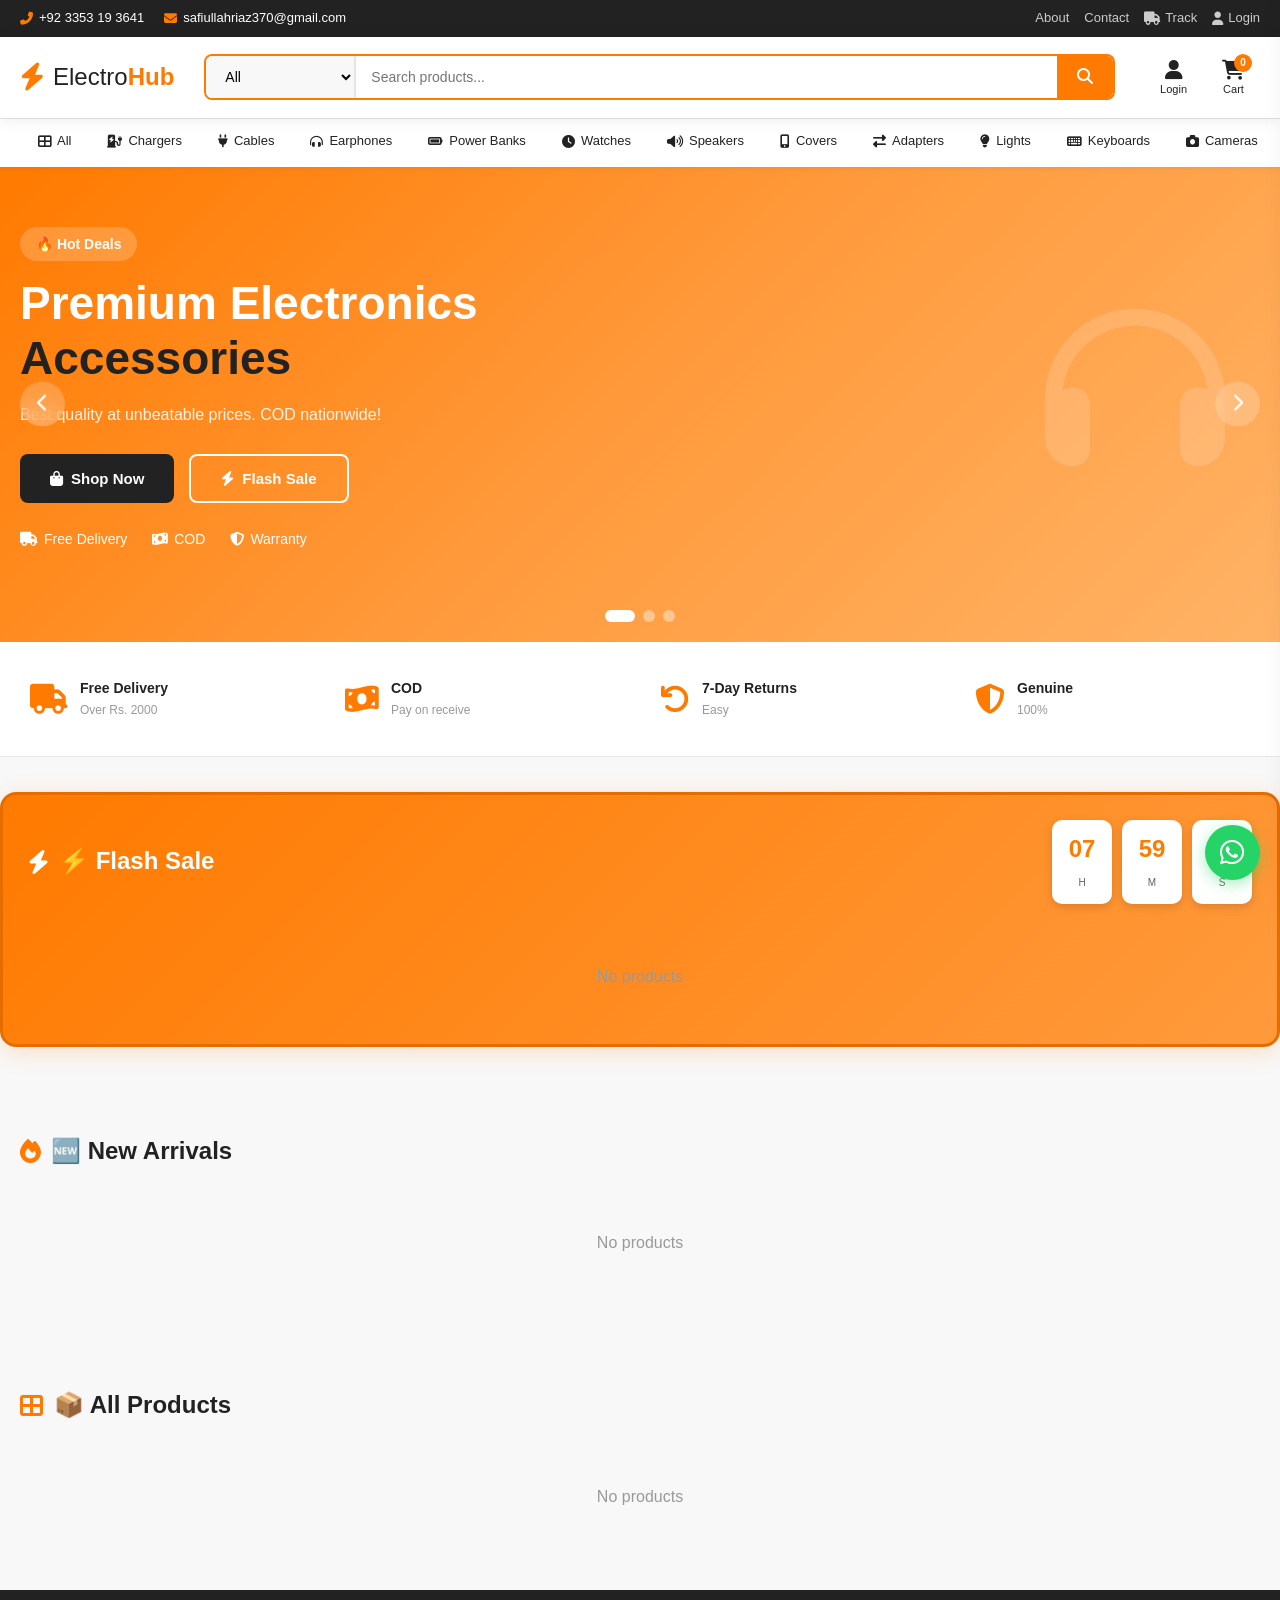
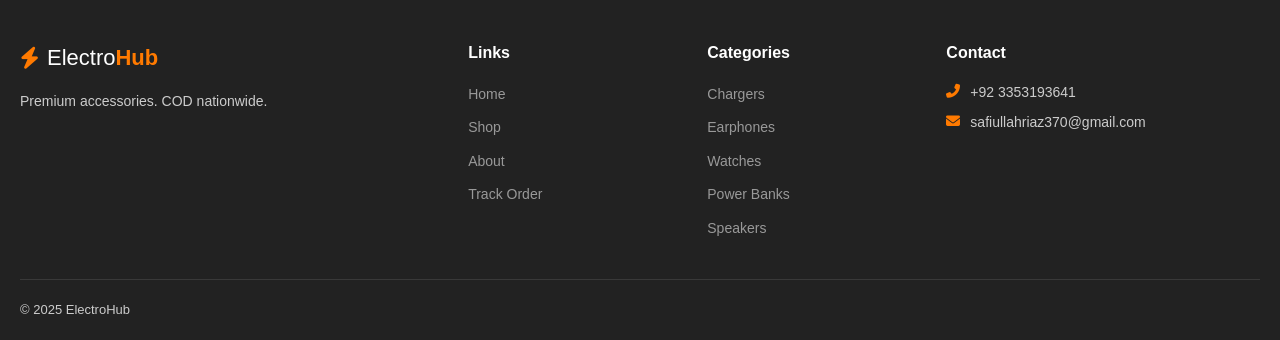
<file: index.html>
<!DOCTYPE html>
<html lang="en">
<head>
    <meta charset="UTF-8">
    <meta name="viewport" content="width=device-width, initial-scale=1.0, maximum-scale=1.0, user-scalable=no">
    
    <title>ElectroHub - Mobile Accessories Online Pakistan | COD Available</title>
    
    <meta name="description" content="ElectroHub Pakistan ka best mobile accessories online store. Chargers, earphones, smart watches, power banks, cables. Cash on delivery available. Free delivery above Rs. 2000. All Pakistan delivery.">
    
    <meta name="keywords" content="mobile accessories pakistan, charger online pakistan, earphones pakistan, smart watch pakistan, power bank online, buy mobile accessories, cod pakistan, electrohub, fast charger pakistan, wireless earbuds pakistan, bluetooth speaker pakistan, phone cover pakistan, abbottabad online shopping">
    
    <meta name="author" content="ElectroHub Pakistan">
    <meta name="robots" content="index, follow">
    <meta name="language" content="English">
    <meta name="revisit-after" content="7 days">
    
    <!-- OPEN GRAPH -->
    <meta property="og:type" content="website">
    <meta property="og:title" content="ElectroHub - Best Mobile Accessories Pakistan">
    <meta property="og:description" content="Premium mobile accessories at best prices. Cash on delivery. Free delivery above Rs. 2000. All Pakistan delivery.">
    <meta property="og:url" content="https://electrohub-pk.vercel.app">
    <meta property="og:site_name" content="ElectroHub Pakistan">
    
    <!-- TWITTER -->
    <meta name="twitter:card" content="summary_large_image">
    <meta name="twitter:title" content="ElectroHub - Mobile Accessories Pakistan">
    <meta name="twitter:description" content="Best mobile accessories. COD Available. All Pakistan.">
    
    <!-- CANONICAL -->
    <link rel="canonical" href="https://electrohub-pk.vercel.app">
    
    <!-- CSS -->
    <link rel="stylesheet" href="style.css">
    <link rel="stylesheet" href="https://cdnjs.cloudflare.com/ajax/libs/font-awesome/6.5.0/css/all.min.css">
</head>
<body>

<div class="cart-notification" id="cartNotification">
    <i class="fas fa-check-circle"></i>
    <span id="cartNotifText">Added to cart!</span>
</div>

<!-- AUTH -->
<div class="modal-overlay" id="authModal">
    <div class="modal" style="max-width:440px;">
        <button class="modal-close" onclick="closeAuth()"><i class="fas fa-times"></i></button>
        <div style="padding:30px;">
            <div id="loginTab" class="auth-tab active">
                <div class="auth-header">
                    <div class="auth-icon"><i class="fas fa-user-circle"></i></div>
                    <h2>Welcome Back</h2>
                    <p style="color:var(--medium-gray);font-size:14px;">Login to continue</p>
                </div>
                <form onsubmit="loginCustomer(event)">
                    <div class="form-group"><label>Phone Number</label><input type="tel" id="loginPhone" required placeholder="03XXXXXXXXX"></div>
                    <div class="form-group"><label>Password</label><input type="password" id="loginPass" required placeholder="Password" minlength="4"></div>
                    <div id="loginError" class="auth-error"></div>
                    <button type="submit" class="btn-auth"><i class="fas fa-sign-in-alt"></i> Login</button>
                </form>
                <p style="text-align:center;margin-top:15px;font-size:14px;">No account? <a href="#" onclick="switchAuth('register')" style="color:var(--primary);font-weight:600;">Register</a></p>
            </div>
            <div id="registerTab" class="auth-tab">
                <div class="auth-header">
                    <div class="auth-icon"><i class="fas fa-user-plus"></i></div>
                    <h2>Create Account</h2>
                    <p style="color:var(--medium-gray);font-size:14px;">Register to shop</p>
                </div>
                <form onsubmit="registerCustomer(event)">
                    <div class="form-group"><label>Full Name *</label><input type="text" id="regName" required placeholder="Your name"></div>
                    <div class="form-group"><label>Phone *</label><input type="tel" id="regPhone" required placeholder="03XXXXXXXXX"></div>
                    <div class="form-group"><label>Email</label><input type="email" id="regEmail" placeholder="email@example.com"></div>
                    <div class="form-group"><label>City *</label>
                        <select id="regCity" required><option value="">Select</option><option>Karachi</option><option>Lahore</option><option>Islamabad</option><option>Rawalpindi</option><option>Faisalabad</option><option>Peshawar</option><option>Quetta</option><option>Multan</option><option>Abbottabad</option><option>Other</option></select>
                    </div>
                    <div class="form-group"><label>Address *</label><textarea id="regAddress" required placeholder="House, Street, Area"></textarea></div>
                    <div class="form-group"><label>Password *</label><input type="password" id="regPass" required placeholder="Min 4 chars" minlength="4"></div>
                    <div id="regError" class="auth-error"></div>
                    <button type="submit" class="btn-auth"><i class="fas fa-user-plus"></i> Register</button>
                </form>
                <p style="text-align:center;margin-top:15px;font-size:14px;">Have account? <a href="#" onclick="switchAuth('login')" style="color:var(--primary);font-weight:600;">Login</a></p>
            </div>
        </div>
    </div>
</div>

<!-- QUICK VIEW -->
<div class="modal-overlay" id="quickViewModal">
    <div class="modal">
        <button class="modal-close" onclick="closeQuickView()"><i class="fas fa-times"></i></button>
        <div class="modal-body">
            <div class="modal-image" id="modalImageContainer"></div>
            <div class="modal-info">
                <span class="modal-category" id="modalCategory"></span>
                <h2 id="modalName"></h2>
                <div class="modal-rating"><span id="modalStars"></span><span id="modalReviews"></span></div>
                <div class="modal-price">
                    <span class="current-price" id="modalPrice"></span>
                    <span class="old-price" id="modalOldPrice"></span>
                    <span class="discount-badge" id="modalDiscount"></span>
                </div>
                <p id="modalDescription"></p>
                <div class="modal-meta">
                    <span><i class="fas fa-check-circle"></i> <span id="modalStock"></span></span>
                    <span><i class="fas fa-shield-alt"></i> Warranty</span>
                    <span id="modalDelivery"></span>
                </div>
                <div class="modal-quantity">
                    <label>Qty:</label>
                    <div class="qty-selector">
                        <button onclick="changeQty(-1)">-</button>
                        <input type="number" id="modalQty" value="1" min="1" max="10">
                        <button onclick="changeQty(1)">+</button>
                    </div>
                </div>
                <div class="modal-actions">
                    <button class="btn-add-cart" onclick="addToCartFromModal()"><i class="fas fa-cart-plus"></i> Add to Cart</button>
                    <button class="btn-buy-now" onclick="buyNowFromModal()"><i class="fas fa-bolt"></i> Buy Now</button>
                </div>
            </div>
        </div>
    </div>
</div>

<!-- CHECKOUT -->
<div class="modal-overlay" id="checkoutModal">
    <div class="modal checkout-modal">
        <button class="modal-close" onclick="closeCheckout()"><i class="fas fa-times"></i></button>
        <div class="checkout-container">
            <h2><i class="fas fa-shopping-bag"></i> Checkout</h2>
            <div class="checkout-grid">
                <div class="checkout-form-section">
                    <h3>Delivery Info</h3>
                    <div id="loggedUserInfo" style="display:none;" class="logged-user-info"></div>
                    <form id="checkoutForm" onsubmit="placeOrder(event)">
                        <div class="form-row">
                            <div class="form-group"><label>Name *</label><input type="text" id="custName" required></div>
                            <div class="form-group"><label>Phone *</label><input type="tel" id="custPhone" required></div>
                        </div>
                        <div class="form-group"><label>Email</label><input type="email" id="custEmail"></div>
                        <div class="form-row">
                            <div class="form-group"><label>City *</label>
                                <select id="custCity" required><option value="">Select</option><option>Karachi</option><option>Lahore</option><option>Islamabad</option><option>Rawalpindi</option><option>Faisalabad</option><option>Peshawar</option><option>Quetta</option><option>Multan</option><option>Abbottabad</option><option>Other</option></select>
                            </div>
                            <div class="form-group"><label>Postal</label><input type="text" id="custPostal"></div>
                        </div>
                        <div class="form-group"><label>Address *</label><textarea id="custAddress" required placeholder="House, Street, Area"></textarea></div>
                        <div class="form-group"><label>Notes</label><textarea id="custNotes" placeholder="Instructions..."></textarea></div>
                        <div class="payment-method">
                            <h3><i class="fas fa-money-bill-wave"></i> Payment</h3>
                            <div class="cod-box">
                                <input type="radio" id="cod" name="payment" checked>
                                <label for="cod"><i class="fas fa-hand-holding-usd"></i>
                                    <div><strong>Cash on Delivery</strong><p>Pay when you receive</p></div>
                                </label>
                            </div>
                        </div>
                        <button type="submit" class="btn-place-order"><i class="fas fa-lock"></i> Place Order</button>
                    </form>
                </div>
                <div class="order-summary-section">
                    <h3>Summary</h3>
                    <div id="checkoutItems"></div>
                    <div class="summary-totals">
                        <div class="summary-row"><span>Subtotal</span><span id="summarySubtotal">Rs. 0</span></div>
                        <div class="summary-row"><span>Delivery</span><span id="summaryDelivery">Rs. 150</span></div>
                        <div class="summary-row discount-row" id="summaryDiscountRow" style="display:none;"><span>Discount</span><span id="summaryDiscount">-Rs. 0</span></div>
                        <div class="summary-row total-row"><span>Total</span><span id="summaryTotal">Rs. 0</span></div>
                    </div>
                    <div class="promo-code"><input type="text" id="promoInput" placeholder="Promo code" onfocus="showPromoHint()" style="text-transform:uppercase;"><button onclick="applyPromo()">Apply</button></div>
                </div>
            </div>
        </div>
    </div>
</div>

<!-- SUCCESS -->
<div class="modal-overlay" id="orderSuccessModal">
    <div class="modal success-modal">
        <div class="success-content">
            <div class="success-icon"><i class="fas fa-check-circle"></i></div>
            <h2>Order Placed!</h2>
            <p>Thank you for your order</p>
            <div class="order-details-box">
                <div class="order-detail-row"><span>Order ID:</span><strong id="successOrderId"></strong></div>
                <div class="order-detail-row"><span>Status:</span><strong style="color:var(--warning);">Pending</strong></div>
                <div class="order-detail-row"><span>Payment:</span><strong>Cash on Delivery</strong></div>
                <div class="order-detail-row"><span>Total:</span><strong id="successTotal"></strong></div>
            </div>
            <div class="success-actions">
                <button onclick="openTrackingFromSuccess()" class="btn-view-orders"><i class="fas fa-search"></i> Track</button>
                <button onclick="continueShopping()" class="btn-continue"><i class="fas fa-shopping-bag"></i> Continue</button>
            </div>
        </div>
    </div>
</div>

<!-- TRACKING -->
<div class="modal-overlay" id="trackingModal">
    <div class="modal" style="max-width:600px;">
        <button class="modal-close" onclick="closeTracking()"><i class="fas fa-times"></i></button>
        <div style="padding:30px;">
            <h2 style="display:flex;align-items:center;gap:10px;margin-bottom:20px;"><i class="fas fa-shipping-fast" style="color:var(--primary);"></i> Track Order</h2>
            <div class="form-group"><label>Order ID</label>
                <div style="display:flex;gap:10px;"><input type="text" id="trackOrderInput" placeholder="EH-00001" style="flex:1;"><button onclick="trackOrder()" class="btn-primary" style="white-space:nowrap;"><i class="fas fa-search"></i> Track</button></div>
            </div>
            <div id="myOrdersList"></div>
            <div id="trackingResult"></div>
        </div>
    </div>
</div>

<!-- CART -->
<div class="cart-overlay" id="cartOverlay" onclick="closeCart()"></div>
<div class="cart-sidebar" id="cartSidebar">
    <div class="cart-header"><h3><i class="fas fa-shopping-cart"></i> Cart (<span id="cartHeaderCount">0</span>)</h3><button onclick="closeCart()"><i class="fas fa-times"></i></button></div>
    <div class="cart-items" id="cartItems"></div>
    <div class="cart-footer" id="cartFooter" style="display:none;">
        <div class="cart-total"><span>Subtotal:</span><span id="cartTotal">Rs. 0</span></div>
        <button class="btn-checkout" onclick="proceedToCheckout()"><i class="fas fa-lock"></i> Checkout</button>
        <button class="btn-clear-cart" onclick="clearCart()"><i class="fas fa-trash"></i> Clear</button>
    </div>
</div>

<!-- TOPBAR -->
<div class="topbar">
    <div class="container">
        <div class="topbar-left">
            <span><i class="fas fa-phone-alt"></i> +92 3353 19 3641</span>
            <span><i class="fas fa-envelope"></i> safiullahriaz370@gmail.com</span>
        </div>
        <div class="topbar-right">
            <a href="#" onclick="showPage('about')">About</a>
            <a href="#" onclick="showPage('contact')">Contact</a>
            <a href="#" onclick="openTrackingModal()"><i class="fas fa-truck"></i> Track</a>
            <span id="userTopBar"></span>
        </div>
    </div>
</div>

<!-- HEADER -->
<header class="header" id="header">
    <div class="container">
        <div class="header-content">
            <div class="logo" onclick="showPage('home')"><i class="fas fa-bolt"></i><span>Electro<strong>Hub</strong></span></div>
            <div class="search-bar">
                <select id="searchCategory"><option value="all">All</option><option value="chargers">Chargers</option><option value="cables">Cables</option><option value="earphones">Earphones</option><option value="powerbanks">Power Banks</option><option value="watches">Watches</option><option value="speakers">Speakers</option><option value="covers">Covers</option><option value="adapters">Adapters</option><option value="lights">Lights</option><option value="stands">Stands</option><option value="keyboards">Keyboards</option><option value="storage">Storage</option><option value="cameras">Cameras</option><option value="holders">Holders</option><option value="protectors">Protectors</option></select>
                <input type="text" id="searchInput" placeholder="Search products..." onkeyup="handleSearch(event)">
                <button onclick="searchProducts()"><i class="fas fa-search"></i></button>
            </div>
            <div class="header-actions">
                <button class="header-btn" id="headerUserBtn" onclick="handleUserClick()"><i class="fas fa-user"></i><span id="headerUserText">Login</span></button>
                <button class="header-btn" onclick="openCart()"><i class="fas fa-shopping-cart"></i><span>Cart</span><span class="cart-badge" id="cartBadge">0</span></button>
            </div>
        </div>
    </div>
</header>

<!-- NAV -->
<nav class="category-nav"><div class="container">
    <div class="cat-nav-items" id="catNavItems">
        <a href="#" onclick="showPage('home')" class="cat-nav-item"><i class="fas fa-th-large"></i> All</a>
        <a href="#" onclick="filterByCategory('chargers')" class="cat-nav-item"><i class="fas fa-charging-station"></i> Chargers</a>
        <a href="#" onclick="filterByCategory('cables')" class="cat-nav-item"><i class="fas fa-plug"></i> Cables</a>
        <a href="#" onclick="filterByCategory('earphones')" class="cat-nav-item"><i class="fas fa-headphones-alt"></i> Earphones</a>
        <a href="#" onclick="filterByCategory('powerbanks')" class="cat-nav-item"><i class="fas fa-battery-full"></i> Power Banks</a>
        <a href="#" onclick="filterByCategory('watches')" class="cat-nav-item"><i class="fas fa-clock"></i> Watches</a>
        <a href="#" onclick="filterByCategory('speakers')" class="cat-nav-item"><i class="fas fa-volume-up"></i> Speakers</a>
        <a href="#" onclick="filterByCategory('covers')" class="cat-nav-item"><i class="fas fa-mobile-alt"></i> Covers</a>
        <a href="#" onclick="filterByCategory('adapters')" class="cat-nav-item"><i class="fas fa-exchange-alt"></i> Adapters</a>
        <a href="#" onclick="filterByCategory('lights')" class="cat-nav-item"><i class="fas fa-lightbulb"></i> Lights</a>
        <a href="#" onclick="filterByCategory('keyboards')" class="cat-nav-item"><i class="fas fa-keyboard"></i> Keyboards</a>
        <a href="#" onclick="filterByCategory('cameras')" class="cat-nav-item"><i class="fas fa-camera"></i> Cameras</a>
    </div>
</div></nav>

<button class="mobile-menu-btn" onclick="toggleMobileMenu()"><i class="fas fa-bars"></i></button>

<main>
<!-- HOME -->
<div id="homePage" class="page active">
    <section class="hero">
        <div class="hero-slider">
            <div class="hero-slide active"><div class="container"><div class="hero-content"><div class="hero-text">
                <span class="hero-badge">🔥 Hot Deals</span>
                <h1>Premium Electronics<br><span>Accessories</span></h1>
                <p>Best quality at unbeatable prices. COD nationwide!</p>
                <div class="hero-buttons"><button class="btn-primary" onclick="showPage('shop')"><i class="fas fa-shopping-bag"></i> Shop Now</button><button class="btn-secondary" onclick="scrollToSection('flash-sale')"><i class="fas fa-bolt"></i> Flash Sale</button></div>
                <div class="hero-features"><span><i class="fas fa-truck"></i> Free Delivery</span><span><i class="fas fa-money-bill-wave"></i> COD</span><span><i class="fas fa-shield-alt"></i> Warranty</span></div>
            </div><div class="hero-image"><i class="fas fa-headphones" style="font-size:180px;color:rgba(255,255,255,0.15);"></i></div></div></div></div>
            <div class="hero-slide"><div class="container"><div class="hero-content"><div class="hero-text">
                <span class="hero-badge">🆕 New</span><h1>Smart Watches<br><span>2025</span></h1><p>From Rs. 2,499!</p>
                <div class="hero-buttons"><button class="btn-primary" onclick="filterByCategory('watches')"><i class="fas fa-clock"></i> View</button></div>
            </div><div class="hero-image"><i class="fas fa-clock" style="font-size:180px;color:rgba(255,255,255,0.15);"></i></div></div></div></div>
            <div class="hero-slide"><div class="container"><div class="hero-content"><div class="hero-text">
                <span class="hero-badge">💰 Save</span><h1>50% OFF<br><span>Power Banks</span></h1><p>Limited time!</p>
                <div class="hero-buttons"><button class="btn-primary" onclick="filterByCategory('powerbanks')"><i class="fas fa-battery-full"></i> Shop</button></div>
            </div><div class="hero-image"><i class="fas fa-battery-full" style="font-size:180px;color:rgba(255,255,255,0.15);"></i></div></div></div></div>
        </div>
        <div class="hero-dots"><span class="dot active" onclick="goToSlide(0)"></span><span class="dot" onclick="goToSlide(1)"></span><span class="dot" onclick="goToSlide(2)"></span></div>
        <button class="hero-arrow left" onclick="prevSlide()"><i class="fas fa-chevron-left"></i></button>
        <button class="hero-arrow right" onclick="nextSlide()"><i class="fas fa-chevron-right"></i></button>
    </section>

    <section class="trust-badges"><div class="container"><div class="badges-grid">
        <div class="badge-item"><i class="fas fa-truck"></i><div><h4>Free Delivery</h4><p>Over Rs. 2000</p></div></div>
        <div class="badge-item"><i class="fas fa-money-bill-wave"></i><div><h4>COD</h4><p>Pay on receive</p></div></div>
        <div class="badge-item"><i class="fas fa-undo"></i><div><h4>7-Day Returns</h4><p>Easy</p></div></div>
        <div class="badge-item"><i class="fas fa-shield-alt"></i><div><h4>Genuine</h4><p>100%</p></div></div>
    </div></div></section>

    <!-- FLASH SALE -->
    <section class="section flash-sale" id="flash-sale"><div class="container">
        <div class="section-header flash-header">
            <h2><i class="fas fa-bolt"></i> ⚡ Flash Sale</h2>
            <div class="countdown">
                <div class="count-box"><span id="hours">08</span><small>H</small></div>
                <div class="count-box"><span id="minutes">45</span><small>M</small></div>
                <div class="count-box"><span id="seconds">30</span><small>S</small></div>
            </div>
        </div>
        <div class="products-grid" id="flashSaleProducts"></div>
    </div></section>

    <!-- NEW ARRIVALS -->
    <section class="section"><div class="container">
        <div class="section-header">
            <h2><i class="fas fa-fire"></i> 🆕 New Arrivals</h2>
        </div>
        <div class="products-grid" id="newArrivals"></div>
    </div></section>

    <!-- ALL PRODUCTS -->
    <section class="section"><div class="container">
        <div class="section-header">
            <h2><i class="fas fa-th-large"></i> 📦 All Products</h2>
        </div>
        <div class="products-grid" id="allProductsGrid"></div>
    </div></section>
</div>
<!-- SHOP -->
<div id="shopPage" class="page"><div class="container">
    <div class="shop-header">
        <div class="breadcrumb"><a href="#" onclick="showPage('home')">Home</a> / <span id="shopBreadcrumb">All Products</span></div>
        <div class="shop-controls"><span id="productCount">0</span> Products
            <select id="sortSelect" onchange="sortProducts()"><option value="default">Default</option><option value="price-low">Price ↑</option><option value="price-high">Price ↓</option><option value="newest">Newest</option></select>
        </div>
    </div>
    <div class="products-grid" id="shopProducts"></div>
</div></div>

<!-- ABOUT -->
<div id="aboutPage" class="page">
    <div class="container">
        <div class="info-page">
            <h1><i class="fas fa-store"></i> About ElectroHub Pakistan</h1>
            <div class="info-content">
                <h2>Pakistan Ka Best Mobile Accessories Store</h2>
                <p>ElectroHub Pakistan ka trusted online mobile accessories store hai. Hum premium quality chargers, earphones, smart watches, power banks, cables aur bohut kuch sell karte hain - best prices par!</p>
                
                <h3>Why Choose ElectroHub?</h3>
                <p>We offer 100% original mobile accessories with cash on delivery all over Pakistan. Free delivery on orders above Rs. 2000.</p>
                
                <h3>Our Products</h3>
                <p>Fast chargers, wireless earbuds, bluetooth speakers, smart watches, power banks, phone covers, screen protectors, USB cables, adapters and much more.</p>
                
                <h3>Delivery</h3>
                <p>We deliver to Karachi, Lahore, Islamabad, Rawalpindi, Faisalabad, Peshawar, Quetta, Multan, Abbottabad and all cities across Pakistan.</p>
            </div>
        </div>
    </div>
</div>
<!-- CONTACT -->
<div id="contactPage" class="page"><div class="container"><div class="info-page"><h1><i class="fas fa-envelope"></i> Contact</h1><div class="contact-grid"><div class="contact-info"><div class="contact-item"><i class="fas fa-phone-alt"></i><div><h4>Phone</h4><p>+92 300 1234567</p></div></div><div class="contact-item"><i class="fas fa-envelope"></i><div><h4>Email</h4><p>info@electrohub.pk</p></div></div><div class="contact-item"><i class="fas fa-map-marker-alt"></i><div><h4>Address</h4><p>Abbottabad, Pakistan</p></div></div><div class="contact-social"><a href="#"><i class="fab fa-facebook-f"></i></a><a href="#"><i class="fab fa-instagram"></i></a><a href="#"><i class="fab fa-whatsapp"></i></a></div></div><div class="contact-form-box"><h3>Message</h3><form onsubmit="event.preventDefault();alert('Thanks!');this.reset();"><div class="form-group"><label>Name</label><input type="text" required></div><div class="form-group"><label>Email</label><input type="email" required></div><div class="form-group"><label>Message</label><textarea required rows="4"></textarea></div><button type="submit" class="btn-primary"><i class="fas fa-paper-plane"></i> Send</button></form></div></div></div></div></div>

</main>

<!-- FOOTER -->
<footer class="footer"><div class="container">
    <div class="footer-grid">
        <div class="footer-col"><div class="footer-logo"><i class="fas fa-bolt"></i><span>Electro<strong>Hub</strong></span></div><p>Premium accessories. COD nationwide.</p></div>
        <div class="footer-col"><h4>Links</h4><ul><li><a href="#" onclick="showPage('home')">Home</a></li><li><a href="#" onclick="showPage('shop')">Shop</a></li><li><a href="#" onclick="showPage('about')">About</a></li><li><a href="#" onclick="openTrackingModal()">Track Order</a></li></ul></div>
        <div class="footer-col"><h4>Categories</h4><ul><li><a href="#" onclick="filterByCategory('chargers')">Chargers</a></li><li><a href="#" onclick="filterByCategory('earphones')">Earphones</a></li><li><a href="#" onclick="filterByCategory('watches')">Watches</a></li><li><a href="#" onclick="filterByCategory('powerbanks')">Power Banks</a></li><li><a href="#" onclick="filterByCategory('speakers')">Speakers</a></li></ul></div>
        <div class="footer-col"><h4>Contact</h4><ul class="contact-list"><li><i class="fas fa-phone-alt"></i> +92 3353193641</li><li><i class="fas fa-envelope"></i> safiullahriaz370@gmail.com</li></ul></div>
    </div>
    <div class="footer-bottom"><p>&copy; 2025 ElectroHub</p></div>
</div></footer>

<a href="https://wa.me/923353193641" target="_blank" class="whatsapp-btn"><i class="fab fa-whatsapp"></i></a>
<button class="scroll-top" id="scrollTop" onclick="scrollToTop()"><i class="fas fa-arrow-up"></i></button>

<script src="script.js"></script>
    <!-- SCHEMA MARKUP - SEO -->
<script type="application/ld+json">
{
    "@context": "https://schema.org",
    "@type": "OnlineStore",
    "name": "ElectroHub",
    "description": "Pakistan ka best mobile accessories online store. Cash on delivery available.",
    "url": "https://tumhara-link.netlify.app",
    "logo": "https://tumhara-link.netlify.app/logo.png",
    "contactPoint": {
        "@type": "ContactPoint",
        "telephone": "+92-300-1234567",
        "contactType": "customer service",
        "availableLanguage": ["English", "Urdu"]
    },
    "address": {
        "@type": "PostalAddress",
        "addressLocality": "Abbottabad",
        "addressCountry": "PK"
    },
    "sameAs": [
        "https://facebook.com/electrohubpakistan",
        "https://instagram.com/electrohub.pk"
    ],
    "offers": {
        "@type": "AggregateOffer",
        "priceCurrency": "PKR",
        "availability": "https://schema.org/InStock"
    }
}
</script>
   <script type="application/ld+json">
{
    "@context": "https://schema.org",
    "@type": "OnlineStore",
    "name": "ElectroHub",
    "description": "Pakistan ka best mobile accessories online store. Cash on delivery available all Pakistan.",
    "url": "https://electrohub-pk.vercel.app",
    "telephone": "+92-300-1234567",
    "email": "info@electrohub.pk",
    "address": {
        "@type": "PostalAddress",
        "addressLocality": "Abbottabad",
        "addressRegion": "KPK",
        "addressCountry": "PK"
    },
    "contactPoint": {
        "@type": "ContactPoint",
        "telephone": "+92-300-1234567",
        "contactType": "customer service",
        "availableLanguage": ["English", "Urdu"]
    },
    "sameAs": [
        "https://facebook.com/electrohubpakistan",
        "https://instagram.com/electrohub.pk"
    ],
    "offers": {
        "@type": "AggregateOffer",
        "priceCurrency": "PKR",
        "availability": "https://schema.org/InStock",
        "description": "Cash on delivery available"
    }
}
</script>
</body>
</html>
</file>
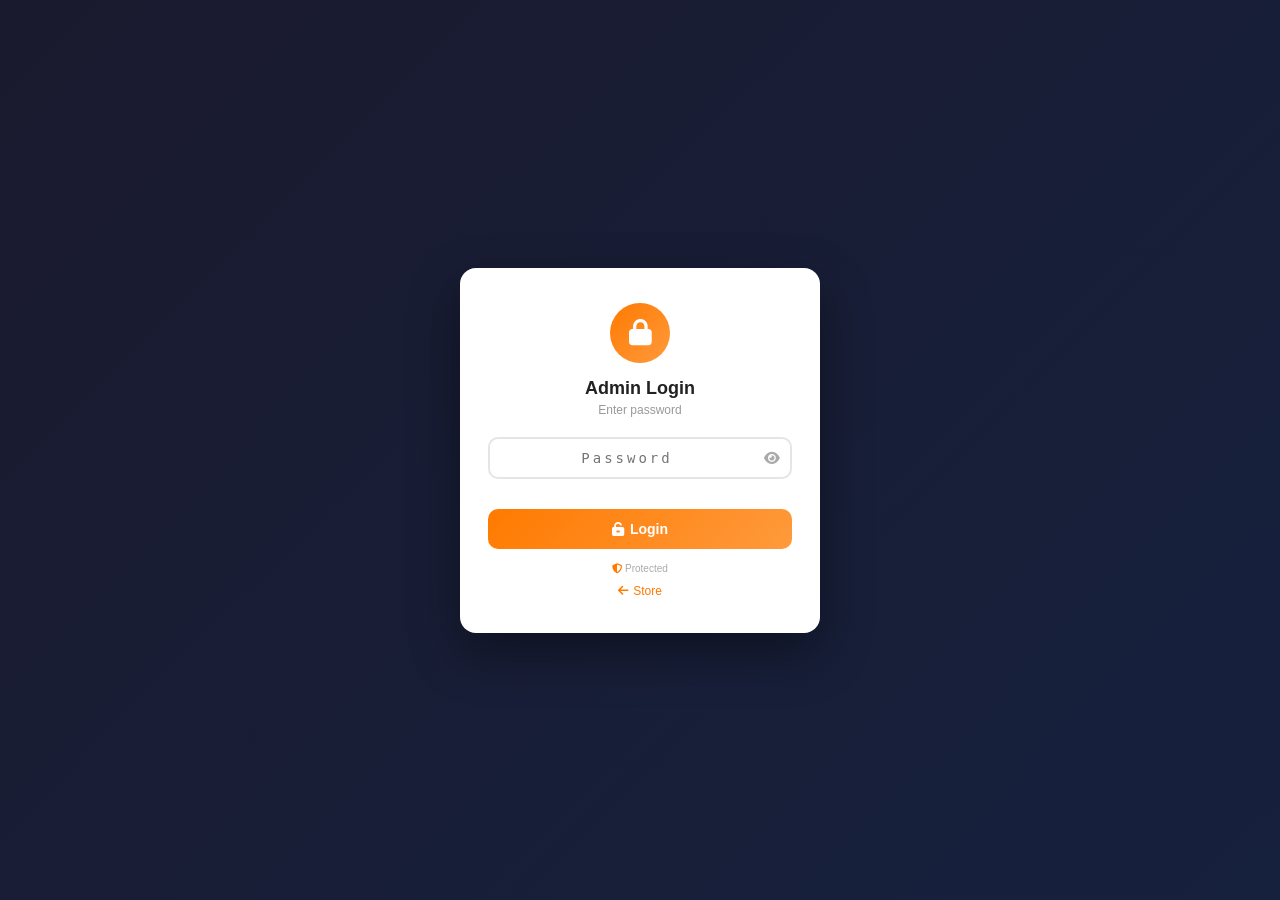
<file: admin.html>
<!DOCTYPE html>
<html lang="en">
<head>
    <meta charset="UTF-8">
    <meta name="viewport" content="width=device-width, initial-scale=1.0, maximum-scale=1.0, user-scalable=no">
    <title>ElectroHub Admin</title>
    <link rel="stylesheet" href="https://cdnjs.cloudflare.com/ajax/libs/font-awesome/6.5.0/css/all.min.css">
    <style>
        html{font-size:14px;-webkit-text-size-adjust:100%;text-size-adjust:100%}
        *{margin:0;padding:0;box-sizing:border-box;max-width:100%}
        :root{--p:#FF7A00;--pd:#E56D00;--pl:#FFF3E6;--w:#FFF;--lg:#F8F8F8;--g:#E5E5E5;--mg:#999;--d:#222;--dl:#555;--s:#28a745;--dn:#dc3545;--wn:#ffc107;--i:#17a2b8;--sb:240px;--sh:0 2px 8px rgba(0,0,0,0.05);--tr:all 0.3s ease}
        body{font-family:'Segoe UI',sans-serif;background:var(--lg);color:var(--d);overflow-x:hidden;width:100%}
        @keyframes fadeIn{from{opacity:0}to{opacity:1}}
        @keyframes slideUp{from{transform:translateY(30px);opacity:0}to{transform:translateY(0);opacity:1}}
        @keyframes shake{0%,100%{transform:translateX(0)}25%{transform:translateX(-6px)}75%{transform:translateX(6px)}}
        @keyframes pulse{0%,100%{transform:scale(1)}50%{transform:scale(1.05)}}
        @keyframes spin{from{transform:rotate(0deg)}to{transform:rotate(360deg)}}

        /* LOGIN */
        .ls{position:fixed;inset:0;background:linear-gradient(135deg,#1a1a2e,#16213e);display:flex;align-items:center;justify-content:center;z-index:9999;transition:all 0.5s}
        .ls.h{opacity:0;visibility:hidden;pointer-events:none}
        .lb{background:var(--w);border-radius:16px;padding:35px 28px;width:100%;max-width:360px;margin:15px;box-shadow:0 20px 50px rgba(0,0,0,0.4);text-align:center;animation:slideUp 0.5s}
        .licon{width:60px;height:60px;background:linear-gradient(135deg,var(--p),#FF9A3C);border-radius:50%;display:flex;align-items:center;justify-content:center;margin:0 auto 15px}
        .licon i{font-size:26px;color:white}
        .lb h2{font-size:18px;margin-bottom:4px}
        .lb>p{color:var(--mg);font-size:12px;margin-bottom:20px}
        .linp{position:relative;margin-bottom:10px}
        .linp input{width:100%;padding:11px 40px 11px 14px;border:2px solid var(--g);border-radius:10px;font-size:14px;outline:none;letter-spacing:3px;text-align:center;font-family:monospace;transition:var(--tr)}
        .linp input:focus{border-color:var(--p)}
        .linp input.err{border-color:var(--dn);animation:shake 0.4s}
        .linp input.ok{border-color:var(--s)}
        .eyeb{position:absolute;right:12px;top:50%;transform:translateY(-50%);background:none;border:none;cursor:pointer;font-size:14px;color:#aaa}
        .lerr{color:var(--dn);font-size:11px;min-height:14px;margin-bottom:6px;opacity:0;transition:opacity 0.3s;display:flex;align-items:center;justify-content:center;gap:3px}
        .lerr.sh{opacity:1}
        .lbtn{width:100%;padding:12px;background:linear-gradient(135deg,var(--p),#FF9A3C);color:white;border:none;border-radius:10px;font-size:14px;font-weight:700;cursor:pointer;transition:var(--tr);display:flex;align-items:center;justify-content:center;gap:6px}
        .lbtn:hover{transform:translateY(-2px)}
        .lbtn:disabled{opacity:0.5;cursor:not-allowed;transform:none}
        .lbtn.ok{background:linear-gradient(135deg,var(--s),#20c997)}
        .lfooter{margin-top:14px;font-size:10px;color:#aaa}
        a.backl{display:inline-flex;align-items:center;gap:4px;color:var(--p);font-size:12px;margin-top:10px;text-decoration:none}

        /* LAYOUT */
        .adm{display:none;min-height:100vh}
        .adm.sh{display:flex;animation:fadeIn 0.4s}

        /* SIDEBAR */
        .sd{width:var(--sb);background:linear-gradient(180deg,#1a1a2e,#16213e);color:white;position:fixed;top:0;left:0;height:100vh;overflow-y:auto;z-index:100;transition:transform 0.3s}
        .sdh{padding:16px 14px;border-bottom:1px solid rgba(255,255,255,0.1);display:flex;align-items:center;gap:10px}
        .sdh .lgic{width:34px;height:34px;background:var(--p);border-radius:8px;display:flex;align-items:center;justify-content:center;font-size:15px;color:white}
        .sdh h2{font-size:15px}
        .sdh h2 span{color:var(--p)}
        .sdh small{display:block;font-size:9px;color:#666}
        .sdnav{padding:8px 0}
        .sdnav a{display:flex;align-items:center;gap:9px;padding:10px 18px;color:#888;font-size:12px;transition:var(--tr);border-left:3px solid transparent;cursor:pointer;text-decoration:none}
        .sdnav a:hover{color:white;background:rgba(255,255,255,0.05)}
        .sdnav a.act{color:white;background:rgba(255,122,0,0.15);border-left-color:var(--p)}
        .sdnav a i{width:16px;text-align:center;font-size:12px}
        .nbg{margin-left:auto;background:var(--p);color:white;font-size:9px;padding:2px 6px;border-radius:8px;font-weight:600}
        .nbg.red{background:var(--dn);animation:pulse 1.5s infinite}
        .ndiv{height:1px;background:rgba(255,255,255,0.08);margin:6px 16px}
        .sdft{padding:14px 16px;border-top:1px solid rgba(255,255,255,0.08);position:absolute;bottom:0;width:100%}
        .sdft a{display:flex;align-items:center;gap:6px;color:#dc3545;font-size:12px;cursor:pointer;text-decoration:none}

        /* MAIN */
        .main{margin-left:var(--sb);flex:1;min-height:100vh}

        /* TOPBAR */
        .topbar2{background:var(--w);padding:10px 20px;display:flex;justify-content:space-between;align-items:center;box-shadow:var(--sh);position:sticky;top:0;z-index:50}
        .topbar2 h3{font-size:15px;display:flex;align-items:center;gap:7px}
        .topbar2 h3 i{color:var(--p);font-size:14px}
        .tright{display:flex;align-items:center;gap:8px}
        .stlink{padding:6px 12px;background:var(--pl);color:var(--p);border:none;border-radius:6px;font-size:11px;font-weight:600;cursor:pointer;display:flex;align-items:center;gap:4px;text-decoration:none;transition:var(--tr)}
        .stlink:hover{background:var(--p);color:white}
        .rfbtn{padding:6px 10px;background:var(--lg);border:1px solid var(--g);border-radius:6px;cursor:pointer;font-size:12px;transition:var(--tr)}
        .rfbtn:hover{background:var(--p);color:white;border-color:var(--p)}
        .rfbtn.spinning i{animation:spin 1s linear infinite}
        .mtoggle{display:none;background:none;border:none;font-size:18px;cursor:pointer}
        .content{padding:16px 20px}

        /* TABS */
        .atab{display:none;animation:fadeIn 0.4s}
        .atab.act{display:block}

        /* STATS */
        .sgrid{display:grid;grid-template-columns:repeat(4,1fr);gap:12px;margin-bottom:20px}
        .scard{background:var(--w);padding:16px;border-radius:10px;display:flex;align-items:center;gap:12px;box-shadow:var(--sh);transition:transform 0.3s;border-left:3px solid transparent}
        .scard:hover{transform:translateY(-2px)}
        .scard:nth-child(1){border-left-color:#667eea}
        .scard:nth-child(2){border-left-color:#28a745}
        .scard:nth-child(3){border-left-color:var(--p)}
        .scard:nth-child(4){border-left-color:#dc3545}
        .sicon{width:40px;height:40px;border-radius:10px;display:flex;align-items:center;justify-content:center;font-size:16px;color:white}
        .sicon.bl{background:linear-gradient(135deg,#667eea,#764ba2)}
        .sicon.gr{background:linear-gradient(135deg,#11998e,#38ef7d)}
        .sicon.or{background:linear-gradient(135deg,#f12711,#f5af19)}
        .sicon.rd{background:linear-gradient(135deg,#eb3349,#f45c43)}
        .sinfo h4{font-size:20px;font-weight:700;margin-bottom:1px}
        .sinfo p{font-size:10px;color:var(--mg)}

        .dgrid{display:grid;grid-template-columns:2fr 1fr;gap:14px}
        .card2{background:var(--w);border-radius:10px;padding:16px;box-shadow:var(--sh);margin-bottom:14px}
        .card2 h4{font-size:13px;margin-bottom:12px;padding-bottom:8px;border-bottom:2px solid var(--pl);display:flex;align-items:center;gap:5px}
        .card2 h4 i{color:var(--p);font-size:12px}

        /* FILTERS */
        .filtbtns{display:flex;gap:5px;flex-wrap:wrap;margin-bottom:14px}
        .filtb{padding:6px 12px;border:1px solid var(--g);background:var(--w);border-radius:16px;cursor:pointer;font-size:11px;transition:var(--tr);font-weight:500}
        .filtb.act,.filtb:hover{background:var(--p);color:white;border-color:var(--p)}

        /* ORDER ROW */
        .orow{background:var(--w);border-radius:10px;padding:12px;margin-bottom:8px;border:1px solid var(--g);transition:var(--tr)}
        .orow:hover{box-shadow:0 3px 10px rgba(0,0,0,0.05)}
        .orow.neworder{border-left:3px solid var(--p);animation:fadeIn 0.5s}
        .orowh{display:flex;justify-content:space-between;align-items:center;margin-bottom:8px;flex-wrap:wrap;gap:5px}
        .orowh h5{color:var(--p);font-size:12px;display:flex;align-items:center;gap:4px}
        .orowb{display:grid;grid-template-columns:repeat(3,1fr);gap:6px;font-size:11px;color:var(--dl);margin-bottom:8px}
        .orowb strong{display:block;margin-top:1px;color:var(--d);font-size:11px}
        .oitems{background:var(--lg);padding:8px;border-radius:6px;margin-bottom:8px;font-size:10px}
        .oitems h6{font-size:10px;margin-bottom:4px}
        .oiline{display:flex;justify-content:space-between;padding:2px 0;border-bottom:1px solid var(--g);font-size:10px}
        .oiline:last-child{border:none}
        .orowf{display:flex;justify-content:space-between;align-items:center;padding-top:8px;border-top:1px solid var(--g);flex-wrap:wrap;gap:6px}
        .ototal{font-size:14px;font-weight:700;color:var(--p)}

        .sbadge{padding:3px 8px;border-radius:12px;font-size:10px;font-weight:600;display:inline-block}
        .s-Pending{background:#FFF3CD;color:#856404}
        .s-Confirmed{background:#D1ECF1;color:#0C5460}
        .s-Shipped{background:#CCE5FF;color:#004085}
        .s-Delivered{background:#D4EDDA;color:#155724}
        .s-Cancelled{background:#F8D7DA;color:#721C24}
        .ssel{padding:5px 10px;border:1px solid var(--g);border-radius:6px;font-size:11px;outline:none;cursor:pointer}

     /* PRODUCT ROW */
.prow{background:#fff;padding:12px 14px;border-radius:8px;display:flex;align-items:center;gap:12px;margin-bottom:8px;border:1px solid #E5E5E5;font-size:12px}
.prow:hover{box-shadow:0 2px 8px rgba(0,0,0,0.06)}
.pimg{width:45px;height:45px;background:#F8F8F8;border-radius:6px;display:flex;align-items:center;justify-content:center;flex-shrink:0;overflow:hidden}
.pimg img{max-width:100%;max-height:100%;object-fit:contain}
.pimg i{color:#E5E5E5;font-size:16px}
.pinfo{flex:1;min-width:0;overflow:hidden}
.pinfo h5{font-size:13px;margin-bottom:2px;white-space:nowrap;overflow:hidden;text-overflow:ellipsis}
.pinfo span{font-size:11px;color:#999;display:flex;align-items:center;gap:3px;flex-wrap:wrap}
.ptag{font-size:9px;padding:2px 5px;border-radius:3px;font-weight:600}
.pprice{font-weight:700;color:#FF7A00;min-width:75px;font-size:13px;text-align:right;white-space:nowrap}
.pprice s{color:#999;font-weight:400;font-size:10px;margin-left:3px}
.pstock{min-width:55px;font-size:11px;text-align:center;white-space:nowrap}
.pstock.low{color:#dc3545;font-weight:600}
.pacts{display:flex;gap:4px;flex-shrink:0}
.pacts button{width:28px;height:28px;border:none;border-radius:6px;cursor:pointer;font-size:11px;display:flex;align-items:center;justify-content:center}

/* ADD BUTTON */
.badd{padding:8px 16px;background:#FF7A00;color:#fff;border:none;border-radius:7px;font-weight:600;cursor:pointer;font-size:12px;display:flex;align-items:center;gap:5px}

/* FORM */
.pform{background:#fff;padding:18px;border-radius:10px;margin-bottom:14px;display:none;border:2px solid #FFF3E6}
.pform.show{display:block;animation:fadeIn 0.3s}
.pform h4{font-size:15px;color:#FF7A00;margin-bottom:12px;padding-bottom:7px;border-bottom:2px solid #FFF3E6}
.fgrp label{font-size:11px}
.fgrp input,.fgrp select,.fgrp textarea{padding:9px 10px;font-size:12px}
.checkrow{padding:8px;gap:14px}
.chkitem{font-size:12px}
.chkitem input{width:15px;height:15px}
.fbtnrow{gap:8px}
.bsave{padding:9px 20px;font-size:12px}
.bcancel{padding:9px 20px;font-size:12px}

/* TAB HEADER */
.tabheader h4{font-size:15px}

        /* FORM */
        .pform{background:var(--w);padding:16px;border-radius:10px;margin-bottom:14px;display:none;animation:fadeIn 0.3s;border:2px solid var(--pl)}
        .pform.show{display:block}
        .pform h4{font-size:14px;color:var(--p);margin-bottom:12px;padding-bottom:6px;border-bottom:2px solid var(--pl);display:flex;align-items:center;gap:5px}
        .frow{display:flex;gap:10px}
        .fgrp{flex:1;margin-bottom:10px}
        .fgrp label{display:block;font-size:10px;font-weight:600;margin-bottom:3px}
        .fgrp input,.fgrp select,.fgrp textarea{width:100%;padding:7px 9px;border:1px solid var(--g);border-radius:6px;font-size:12px;outline:none;font-family:inherit;transition:var(--tr)}
        .fgrp input:focus,.fgrp select:focus,.fgrp textarea:focus{border-color:var(--p)}
        .fgrp textarea{resize:vertical;min-height:50px}
        .checkrow{display:flex;gap:12px;margin-bottom:10px;flex-wrap:wrap;padding:8px;background:var(--lg);border-radius:6px}
        .chkitem{display:flex;align-items:center;gap:4px;font-size:11px;cursor:pointer;font-weight:500}
        .chkitem input{accent-color:var(--p);width:14px;height:14px}
        .fbtnrow{display:flex;gap:8px;margin-top:6px}
        .bsave{padding:8px 18px;background:var(--s);color:white;border:none;border-radius:6px;font-weight:600;cursor:pointer;display:flex;align-items:center;gap:4px;font-size:12px;transition:var(--tr)}
        .bsave:hover{background:#218838}
        .bcancel{padding:8px 18px;background:var(--lg);border:1px solid var(--g);border-radius:6px;cursor:pointer;font-size:12px}

        /* CATEGORIES */
        .catgrid{display:grid;grid-template-columns:repeat(4,1fr);gap:10px}
        .catcard{background:var(--w);padding:16px;border-radius:10px;text-align:center;box-shadow:var(--sh);transition:var(--tr);position:relative;border:2px solid transparent}
        .catcard:hover{transform:translateY(-2px);border-color:var(--pl)}
        .catcard i{font-size:24px;color:var(--p);margin-bottom:6px;display:block}
        .catcard h5{font-size:12px;margin-bottom:3px}
        .catcard span{font-size:10px;color:var(--mg)}
        .catcard .catbadge{position:absolute;top:6px;right:6px;background:var(--p);color:white;font-size:9px;padding:1px 6px;border-radius:8px;font-weight:600}

        /* TAB HEADER */
        .tabheader{display:flex;justify-content:space-between;align-items:center;margin-bottom:14px;flex-wrap:wrap;gap:8px}
        .tabheader h4{font-size:14px;display:flex;align-items:center;gap:6px}
        .tabheader h4 i{color:var(--p);font-size:13px}

        /* EMPTY & LOADING */
        .empty2{text-align:center;padding:30px;color:var(--mg)}
        .empty2 i{font-size:35px;color:var(--g);margin-bottom:10px;display:block}
        .empty2 p{font-size:12px}
        .loading2{text-align:center;padding:25px;color:var(--mg)}
        .loading2 i{font-size:22px;color:var(--p);display:block;margin-bottom:8px;animation:spin 1s linear infinite}
        .loading2 p{font-size:11px}

        /* ALERT */
        .newalert{position:fixed;top:15px;right:15px;background:var(--s);color:white;padding:10px 18px;border-radius:10px;box-shadow:0 4px 15px rgba(40,167,69,0.4);z-index:9999;display:none;animation:slideUp 0.4s;font-weight:600;font-size:12px;align-items:center;gap:6px}

        /* RESPONSIVE */
        @media(max-width:1024px){
            .sgrid{grid-template-columns:repeat(2,1fr)}
            .dgrid{grid-template-columns:1fr}
            .catgrid{grid-template-columns:repeat(3,1fr)}
        }
        @media(max-width:768px){
            .sd{transform:translateX(-100%)}
            .sd.open{transform:translateX(0)}
            .main{margin-left:0}
            .mtoggle{display:block}
            .content{padding:12px 10px}
            .topbar2{padding:8px 12px}
            .topbar2 h3{font-size:14px}
            .sgrid{grid-template-columns:1fr 1fr;gap:8px}
            .scard{padding:12px;gap:8px}
            .sinfo h4{font-size:18px}
            .sinfo p{font-size:9px}
            .sicon{width:35px;height:35px;font-size:14px}
            .orowb{grid-template-columns:1fr 1fr;gap:4px}
            .frow{flex-direction:column;gap:0}
            .catgrid{grid-template-columns:repeat(2,1fr);gap:8px}
            .catcard{padding:12px}
            .catcard i{font-size:20px}
            .catcard h5{font-size:11px}
            .lb{padding:28px 22px;margin:10px}
            .lb h2{font-size:16px}
            .licon{width:50px;height:50px}
            .licon i{font-size:22px}
            .prow{padding:6px 8px;gap:6px}
            .pimg{width:30px;height:30px}
            .pinfo h5{font-size:10px}
            .pprice{font-size:10px;min-width:55px}
            .pacts button{width:24px;height:24px;font-size:9px}
            .filtbtns{gap:4px}
            .filtb{padding:5px 10px;font-size:10px}
        }
        @media(max-width:480px){
            .sgrid{grid-template-columns:1fr;gap:6px}
            .orowb{grid-template-columns:1fr;gap:3px}
            .catgrid{grid-template-columns:1fr 1fr;gap:6px}
            .prow{flex-wrap:wrap}
            .pprice,.pstock{min-width:auto}
            .pstock{display:none}
            .scard{padding:10px}
            .sinfo h4{font-size:16px}
        }
    </style>
</head>
<body>
<div class="newalert" id="alertBox" style="display:none;"><i class="fas fa-bell"></i> <span id="alertText"></span></div>

<!-- LOGIN -->
<div class="ls" id="loginScreen">
    <div class="lb">
        <div class="licon"><i class="fas fa-lock"></i></div>
        <h2>Admin Login</h2>
        <p>Enter password</p>
        <div class="linp">
            <input type="password" id="passInput" placeholder="Password" maxlength="20" onkeydown="if(event.key==='Enter')checkLogin()" oninput="clearLoginErr()">
            <button class="eyeb" onclick="toggleEye()"><i class="fas fa-eye" id="eyeIcon"></i></button>
        </div>
        <div class="lerr" id="loginErr"><i class="fas fa-exclamation-circle"></i> <span id="loginErrText"></span></div>
        <button class="lbtn" id="loginBtn" onclick="checkLogin()"><i class="fas fa-unlock-alt"></i> Login</button>
        <div class="lfooter" id="loginFooter"><i class="fas fa-shield-alt" style="color:var(--p)"></i> Protected</div>
        <a href="index.html" class="backl"><i class="fas fa-arrow-left"></i> Store</a>
    </div>
</div>

<!-- ADMIN -->
<div class="adm" id="adminPanel">
    <aside class="sd" id="sidebar">
        <div class="sdh"><div class="lgic"><i class="fas fa-bolt"></i></div><div><h2>Electro<span>Hub</span></h2><small>Admin</small></div></div>
        <nav class="sdnav">
            <a class="act" onclick="switchTab('dash',this)"><i class="fas fa-tachometer-alt"></i> Dashboard</a>
            <a onclick="switchTab('orders',this)"><i class="fas fa-shopping-bag"></i> Orders <span class="nbg" id="navOrders">0</span></a>
            <a onclick="switchTab('products',this)"><i class="fas fa-box"></i> Products <span class="nbg" id="navProds">0</span></a>
            <a onclick="switchTab('categories',this)"><i class="fas fa-tags"></i> Categories</a>
            <div class="ndiv"></div>
            <a onclick="switchTab('customers',this)"><i class="fas fa-users"></i> Customers <span class="nbg" id="navCusts">0</span></a>
        </nav>
        <div class="sdft"><a onclick="adminLogout()"><i class="fas fa-sign-out-alt"></i> Logout</a></div>
    </aside>

    <div class="main">
        <div class="topbar2">
            <div style="display:flex;align-items:center;gap:10px;">
                <button class="mtoggle" onclick="document.getElementById('sidebar').classList.toggle('open')"><i class="fas fa-bars"></i></button>
                <h3 id="pageTitle"><i class="fas fa-tachometer-alt"></i> Dashboard</h3>
            </div>
            <div class="tright">
                <button class="rfbtn" id="refreshBtn" onclick="doRefresh()"><i class="fas fa-sync-alt"></i></button>
                <a href="index.html" class="stlink"><i class="fas fa-store"></i> Store</a>
            </div>
        </div>

        <div class="content">
            <!-- DASHBOARD -->
            <div class="atab act" id="dashTab">
                <div class="sgrid">
                    <div class="scard"><div class="sicon bl"><i class="fas fa-shopping-bag"></i></div><div class="sinfo"><h4 id="statOrders">0</h4><p>Orders</p></div></div>
                    <div class="scard"><div class="sicon gr"><i class="fas fa-money-bill-wave"></i></div><div class="sinfo"><h4 id="statRevenue">Rs.0</h4><p>Revenue</p></div></div>
                    <div class="scard"><div class="sicon or"><i class="fas fa-box"></i></div><div class="sinfo"><h4 id="statProducts">0</h4><p>Products</p></div></div>
                    <div class="scard"><div class="sicon rd"><i class="fas fa-clock"></i></div><div class="sinfo"><h4 id="statPending">0</h4><p>Pending</p></div></div>
                </div>
                <div class="dgrid">
                    <div class="card2"><h4><i class="fas fa-clock"></i> Recent Orders</h4><div id="recentOrdersDiv"></div></div>
                    <div>
                        <div class="card2"><h4><i class="fas fa-chart-pie"></i> Status</h4><div id="statusSumDiv"></div></div>
                        <div class="card2"><h4><i class="fas fa-exclamation-triangle"></i> Low Stock</h4><div id="lowStockDiv"></div></div>
                    </div>
                </div>
            </div>

            <!-- ORDERS -->
            <div class="atab" id="ordersTab">
                <div class="filtbtns">
                    <button class="filtb act" onclick="filterOrders('all',this)">All</button>
                    <button class="filtb" onclick="filterOrders('Pending',this)">🟡 Pending</button>
                    <button class="filtb" onclick="filterOrders('Confirmed',this)">🔵 Confirmed</button>
                    <button class="filtb" onclick="filterOrders('Shipped',this)">🚚 Shipped</button>
                    <button class="filtb" onclick="filterOrders('Delivered',this)">✅ Delivered</button>
                    <button class="filtb" onclick="filterOrders('Cancelled',this)">❌ Cancelled</button>
                </div>
                <div id="ordersListDiv"></div>
            </div>

            <!-- PRODUCTS -->
            <div class="atab" id="productsTab">
                <div class="tabheader">
                    <h4><i class="fas fa-box"></i> Products</h4>
                    <button class="badd" onclick="showAddForm()"><i class="fas fa-plus"></i> Add</button>
                </div>
                <div class="pform" id="productForm">
                    <h4><i class="fas fa-edit"></i> <span id="formTitle">Add Product</span></h4>
                    <div class="frow">
                        <div class="fgrp"><label>Name *</label><input type="text" id="fName" placeholder="Product name"></div>
                        <div class="fgrp"><label>Category *</label>
                            <select id="fCategory"><option value="chargers">⚡ Chargers</option><option value="cables">🔌 Cables</option><option value="earphones">🎧 Earphones</option><option value="powerbanks">🔋 Power Banks</option><option value="holders">📱 Holders</option><option value="watches">⌚ Watches</option><option value="protectors">🛡️ Protectors</option><option value="covers">📦 Covers</option><option value="speakers">🔊 Speakers</option><option value="adapters">🔄 Adapters</option><option value="lights">💡 Lights</option><option value="stands">🖥️ Stands</option><option value="keyboards">⌨️ Keyboards</option><option value="storage">💾 Storage</option><option value="cameras">📸 Cameras</option><option value="other">📦 Other</option></select>
                        </div>
                    </div>
                    <div class="frow">
                        <div class="fgrp"><label>Price *</label><input type="number" id="fPrice" placeholder="1499"></div>
                        <div class="fgrp"><label>Old Price</label><input type="number" id="fOldPrice" placeholder="2999"></div>
                        <div class="fgrp"><label>Stock *</label><input type="number" id="fStock" placeholder="50"></div>
                    </div>
                    <div class="fgrp"><label>Image URL</label><input type="text" id="fImage" placeholder="https://..."></div>
                    <div class="fgrp"><label>Description</label><textarea id="fDesc" placeholder="Description..."></textarea></div>
                    <div class="checkrow">
                        <label class="chkitem"><input type="checkbox" id="fIsNew"> 🆕 New</label>
                        <label class="chkitem"><input type="checkbox" id="fIsHot"> 🔥 Hot</label>
                        <label class="chkitem"><input type="checkbox" id="fIsSale"> 💰 Sale</label>
                        <label class="chkitem"><input type="checkbox" id="fIsFlash"> ⚡ Flash</label>
                    </div>
                    <div class="fbtnrow">
                        <button class="bsave" id="saveBtn" onclick="saveProduct()"><i class="fas fa-save"></i> Save</button>
                        <button class="bcancel" onclick="hideForm()">Cancel</button>
                    </div>
                </div>
                <div id="productsListDiv"></div>
            </div>

            <!-- CATEGORIES -->
            <div class="atab" id="categoriesTab">
                <div class="tabheader"><h4><i class="fas fa-tags"></i> Categories</h4></div>
                <div class="catgrid" id="categoriesDiv"></div>
            </div>

            <!-- CUSTOMERS -->
            <div class="atab" id="customersTab">
                <div class="tabheader"><h4><i class="fas fa-users"></i> Customers</h4></div>
                <div id="customersDiv"></div>
            </div>
        </div>
    </div>
</div>

<script>
var SB='https://iguhpaqocjxwtfkpbgbg.supabase.co',SK='eyJhbGciOiJIUzI1NiIsInR5cCI6IkpXVCJ9.eyJpc3MiOiJzdXBhYmFzZSIsInJlZiI6ImlndWhwYXFvY2p4d3Rma3BiZ2JnIiwicm9sZSI6ImFub24iLCJpYXQiOjE3ODUyNTEyMjQsImV4cCI6MjEwMDgyNzIyNH0.BrJb1CuFopsT4cQQtb4hf9jGznXxjcPnA-DsJ9vwmsc',HH={'apikey':SK,'Authorization':'Bearer '+SK,'Content-Type':'application/json','Prefer':'return=representation'};
async function api(m,t,p,b){try{var u=SB+'/rest/v1/'+t;if(p)u+='?'+p;var o={method:m,headers:HH};if(b)o.body=JSON.stringify(b);var r=await fetch(u,o);if(!r.ok){console.error(m+' '+t+':',await r.text());return m==='DELETE'?false:[];}return m==='DELETE'?true:await r.json();}catch(e){console.error(e);return m==='DELETE'?false:[];}}
var PASS="28610",attempts=0,orders=[],products=[],lastCount=0,editingId=null;
var ICONS={chargers:'fas fa-charging-station',cables:'fas fa-plug',earphones:'fas fa-headphones-alt',powerbanks:'fas fa-battery-full',holders:'fas fa-mobile-alt',watches:'fas fa-clock',protectors:'fas fa-shield-alt',covers:'fas fa-tablet-alt',speakers:'fas fa-volume-up',adapters:'fas fa-exchange-alt',lights:'fas fa-lightbulb',stands:'fas fa-laptop',keyboards:'fas fa-keyboard',storage:'fas fa-hdd',cameras:'fas fa-camera',other:'fas fa-box'};
var NAMES={chargers:'Chargers',cables:'Cables',earphones:'Earphones',powerbanks:'Power Banks',holders:'Holders',watches:'Watches',protectors:'Protectors',covers:'Covers',speakers:'Speakers',adapters:'Adapters',lights:'Lights',stands:'Stands',keyboards:'Keyboards',storage:'Storage',cameras:'Cameras',other:'Other'};

if(sessionStorage.getItem('adminOK')==='1'){document.getElementById('loginScreen').classList.add('h');document.getElementById('adminPanel').classList.add('sh');startAdmin();}
function checkLogin(){var inp=document.getElementById('passInput'),btn=document.getElementById('loginBtn'),val=inp.value.trim();if(!val){showLoginErr('Enter password');inp.classList.add('err');setTimeout(function(){inp.classList.remove('err');},500);return;}if(val===PASS){inp.classList.add('ok');btn.innerHTML='<i class="fas fa-check-circle"></i> Granted!';btn.classList.add('ok');sessionStorage.setItem('adminOK','1');setTimeout(function(){document.getElementById('loginScreen').classList.add('h');document.getElementById('adminPanel').classList.add('sh');startAdmin();},700);}else{attempts++;inp.classList.add('err');setTimeout(function(){inp.classList.remove('err');},500);if(attempts>=5){showLoginErr('Locked 30s');btn.disabled=true;inp.disabled=true;var t=30,f=document.getElementById('loginFooter');f.innerHTML='<span style="color:var(--dn)"><i class="fas fa-lock"></i> '+t+'s</span>';var timer=setInterval(function(){t--;f.innerHTML='<span style="color:var(--dn)">'+t+'s</span>';if(t<=0){clearInterval(timer);attempts=0;btn.disabled=false;inp.disabled=false;inp.value='';clearLoginErr();f.innerHTML='<i class="fas fa-shield-alt" style="color:var(--p)"></i> Protected';}},1000);}else showLoginErr('Wrong! '+(5-attempts)+' left');}}
function showLoginErr(m){document.getElementById('loginErrText').textContent=m;document.getElementById('loginErr').classList.add('sh');}
function clearLoginErr(){document.getElementById('loginErr').classList.remove('sh');}
function toggleEye(){var i=document.getElementById('passInput'),e=document.getElementById('eyeIcon');if(i.type==='password'){i.type='text';e.className='fas fa-eye-slash';}else{i.type='password';e.className='fas fa-eye';}i.focus();}
function adminLogout(){sessionStorage.removeItem('adminOK');location.reload();}

async function startAdmin(){showLoad('recentOrdersDiv');showLoad('ordersListDiv');showLoad('productsListDiv');await loadAllData();setInterval(async function(){var n=await api('GET','orders','select=id&order=created_at.desc');if(n&&n.length>lastCount){showAlert('🔔 New order!');lastCount=n.length;await loadAllData();}},5000);}
async function loadAllData(){orders=await api('GET','orders','select=*&order=created_at.desc');products=await api('GET','products','select=*&order=id.asc');var custs=await api('GET','customers','select=*&order=created_at.desc');lastCount=orders.length;document.getElementById('navOrders').textContent=orders.length;document.getElementById('navProds').textContent=products.length;document.getElementById('navCusts').textContent=custs?custs.length:0;var pend=orders.filter(function(o){return o.status==='Pending';}).length;if(pend>0)document.getElementById('navOrders').classList.add('red');else document.getElementById('navOrders').classList.remove('red');renderDashboard();renderOrdersList();renderProductsList();renderCategories();renderCustomers(custs);}
async function doRefresh(){var b=document.getElementById('refreshBtn');b.classList.add('spinning');await loadAllData();setTimeout(function(){b.classList.remove('spinning');},500);}
function showLoad(id){document.getElementById(id).innerHTML='<div class="loading2"><i class="fas fa-spinner"></i><p>Loading...</p></div>';}
function showAlert(t){var a=document.getElementById('alertBox');document.getElementById('alertText').textContent=t;a.style.display='flex';setTimeout(function(){a.style.display='none';},5000);}
function timeAgo(d){var df=Date.now()-new Date(d).getTime(),m=Math.floor(df/60000);if(m<1)return'Now';if(m<60)return m+'m';var h=Math.floor(m/60);if(h<24)return h+'h';return Math.floor(h/24)+'d';}
function switchTab(t,el){document.querySelectorAll('.atab').forEach(function(x){x.classList.remove('act');});document.getElementById(t+'Tab').classList.add('act');document.querySelectorAll('.sdnav a').forEach(function(a){a.classList.remove('act');});if(el)el.classList.add('act');var ti={dash:'Dashboard',orders:'Orders',products:'Products',categories:'Categories',customers:'Customers'},ic={dash:'tachometer-alt',orders:'shopping-bag',products:'box',categories:'tags',customers:'users'};document.getElementById('pageTitle').innerHTML='<i class="fas fa-'+ic[t]+'"></i> '+ti[t];document.getElementById('sidebar').classList.remove('open');}

function renderDashboard(){document.getElementById('statOrders').textContent=orders.length;var rev=0;orders.forEach(function(o){if(o.status!=='Cancelled')rev+=o.total;});document.getElementById('statRevenue').textContent='Rs.'+rev.toLocaleString();document.getElementById('statProducts').textContent=products.length;var pend=orders.filter(function(o){return o.status==='Pending';}).length;document.getElementById('statPending').textContent=pend;var rec=orders.slice(0,5);document.getElementById('recentOrdersDiv').innerHTML=rec.length?rec.map(function(o){return'<div class="orow'+(o.status==='Pending'?' neworder':'')+'" style="padding:8px;margin-bottom:5px;"><div class="orowh"><h5>'+o.id+'</h5><span style="font-size:9px;color:var(--mg)">'+timeAgo(o.created_at)+'</span><span class="sbadge s-'+o.status+'">'+o.status+'</span></div><div style="display:flex;justify-content:space-between;font-size:10px;flex-wrap:wrap;gap:3px;"><span>'+o.customer_name+'</span><span>'+o.customer_phone+'</span><strong style="color:var(--p)">Rs.'+o.total.toLocaleString()+'</strong></div></div>';}).join(''):'<div class="empty2"><i class="fas fa-inbox"></i><p>No orders</p></div>';var sts=['Pending','Confirmed','Shipped','Delivered','Cancelled'];document.getElementById('statusSumDiv').innerHTML=sts.map(function(s){return'<div style="display:flex;justify-content:space-between;padding:6px 0;border-bottom:1px solid var(--g);font-size:11px;"><span class="sbadge s-'+s+'">'+s+'</span><strong>'+orders.filter(function(o){return o.status===s;}).length+'</strong></div>';}).join('');var low=products.filter(function(p){return p.stock<=10;}).sort(function(a,b){return a.stock-b.stock;}).slice(0,5);document.getElementById('lowStockDiv').innerHTML=low.length?low.map(function(p){return'<div style="display:flex;justify-content:space-between;padding:5px 0;border-bottom:1px solid var(--g);font-size:10px;"><span>'+p.name.substring(0,20)+'...</span><strong style="color:'+(p.stock<=0?'var(--dn)':'var(--wn)')+'">'+( p.stock<=0?'OUT':p.stock)+'</strong></div>';}).join(''):'<p style="color:var(--mg);text-align:center;padding:10px;font-size:10px;">All stocked ✅</p>';}

function renderOrdersList(filter){var fl=orders;if(filter&&filter!=='all')fl=orders.filter(function(o){return o.status===filter;});var el=document.getElementById('ordersListDiv');if(!fl.length){el.innerHTML='<div class="empty2"><i class="fas fa-inbox"></i><p>No orders</p></div>';return;}el.innerHTML=fl.map(function(o){var items=o.items||[];var ih=items.map(function(it){return'<div class="oiline"><span>'+it.name+' × '+it.qty+'</span><strong>Rs.'+(it.price*it.qty).toLocaleString()+'</strong></div>';}).join('');return'<div class="orow"><div class="orowh"><h5><i class="fas fa-receipt"></i> '+o.id+'</h5><span style="font-size:9px;color:var(--mg)">'+new Date(o.created_at).toLocaleString()+'</span><span class="sbadge s-'+o.status+'">'+o.status+'</span></div><div class="orowb"><span>Customer<strong>'+o.customer_name+'</strong></span><span>Phone<strong>'+o.customer_phone+'</strong></span><span>Email<strong>'+(o.customer_email||'N/A')+'</strong></span><span>City<strong>'+o.customer_city+'</strong></span><span>Address<strong>'+(o.customer_address||'').substring(0,40)+'</strong></span><span>Payment<strong>COD</strong></span></div><div class="oitems"><h6><i class="fas fa-box"></i> Items ('+items.length+')</h6>'+ih+'</div>'+(o.notes?'<div style="background:#FFF3E6;padding:5px 8px;border-radius:5px;font-size:10px;margin-bottom:6px;"><i class="fas fa-sticky-note" style="color:var(--p)"></i> '+o.notes+'</div>':'')+'<div class="orowf"><div style="display:flex;align-items:center;gap:6px;"><label style="font-size:10px;font-weight:600;">Status:</label><select class="ssel" onchange="updateStatus(\''+o.id+'\',this.value)"><option value="Pending"'+(o.status==='Pending'?' selected':'')+'>🟡 Pending</option><option value="Confirmed"'+(o.status==='Confirmed'?' selected':'')+'>🔵 Confirmed</option><option value="Shipped"'+(o.status==='Shipped'?' selected':'')+'>🚚 Shipped</option><option value="Delivered"'+(o.status==='Delivered'?' selected':'')+'>✅ Delivered</option><option value="Cancelled"'+(o.status==='Cancelled'?' selected':'')+'>❌ Cancelled</option></select></div><span class="ototal">Rs.'+o.total.toLocaleString()+'</span></div></div>';}).join('');}
function filterOrders(s,btn){document.querySelectorAll('.filtb').forEach(function(b){b.classList.remove('act');});btn.classList.add('act');renderOrdersList(s);}
async function updateStatus(id,status){var o=orders.find(function(x){return x.id===id;});if(!o)return;var sh=o.status_history||[];sh.push({status:status,time:new Date().toISOString(),note:'Admin'});var data={status:status,status_history:sh};if(status==='Shipped')data.estimated_delivery=new Date(Date.now()+3*86400000).toISOString();if(status==='Delivered')data.delivered_at=new Date().toISOString();var r=await api('PATCH','orders','id=eq.'+id,data);if(r){o.status=status;o.status_history=sh;renderDashboard();renderOrdersList();showAlert('✅ '+id+' → '+status);}else alert('Failed!');}

function renderProductsList(){var el=document.getElementById('productsListDiv');if(!products.length){el.innerHTML='<div class="empty2"><i class="fas fa-box-open"></i><p>No products</p></div>';return;}el.innerHTML=products.map(function(p){var icon=ICONS[p.category]||'fas fa-box';var catName=NAMES[p.category]||p.category;var tags='';if(p.is_new)tags+='<span class="ptag new">NEW</span> ';if(p.is_hot)tags+='<span class="ptag hot">HOT</span> ';if(p.is_sale)tags+='<span class="ptag sale">SALE</span> ';if(p.is_flash)tags+='<span class="ptag flash">FLASH</span> ';return'<div class="prow"><div class="pimg">'+(p.image?'<img src="'+p.image+'">':'<i class="'+icon+'"></i>')+'</div><div class="pinfo"><h5>'+p.name+'</h5><span>'+catName+' '+tags+'</span></div><div class="pprice">Rs.'+p.price.toLocaleString()+(p.old_price?' <s>Rs.'+p.old_price.toLocaleString()+'</s>':'')+'</div><div class="pstock'+(p.stock<=10?' low':'')+'">'+(p.stock<=0?'❌':p.stock<=10?'⚠️'+p.stock:'✅'+p.stock)+'</div><div class="pacts"><button class="bedit" onclick="editProduct('+p.id+')"><i class="fas fa-edit"></i></button><button class="bdel" onclick="deleteProduct('+p.id+')"><i class="fas fa-trash"></i></button></div></div>';}).join('');}

function showAddForm(){editingId=null;document.getElementById('formTitle').textContent='Add Product';document.getElementById('fName').value='';document.getElementById('fCategory').value='chargers';document.getElementById('fPrice').value='';document.getElementById('fOldPrice').value='';document.getElementById('fStock').value='';document.getElementById('fImage').value='';document.getElementById('fDesc').value='';document.getElementById('fIsNew').checked=false;document.getElementById('fIsHot').checked=false;document.getElementById('fIsSale').checked=false;document.getElementById('fIsFlash').checked=false;document.getElementById('productForm').classList.add('show');document.getElementById('productForm').scrollIntoView({behavior:'smooth'});}
function editProduct(id){var p=products.find(function(x){return x.id===id;});if(!p)return;editingId=id;document.getElementById('formTitle').textContent='Edit: '+p.name;document.getElementById('fName').value=p.name;document.getElementById('fCategory').value=p.category;document.getElementById('fPrice').value=p.price;document.getElementById('fOldPrice').value=p.old_price||'';document.getElementById('fStock').value=p.stock;document.getElementById('fImage').value=p.image||'';document.getElementById('fDesc').value=p.description||'';document.getElementById('fIsNew').checked=p.is_new||false;document.getElementById('fIsHot').checked=p.is_hot||false;document.getElementById('fIsSale').checked=p.is_sale||false;document.getElementById('fIsFlash').checked=p.is_flash||false;document.getElementById('productForm').classList.add('show');document.getElementById('productForm').scrollIntoView({behavior:'smooth'});}
function hideForm(){document.getElementById('productForm').classList.remove('show');editingId=null;}
async function saveProduct(){var name=document.getElementById('fName').value.trim(),price=parseInt(document.getElementById('fPrice').value);if(!name){alert('Name required!');return;}if(!price){alert('Price required!');return;}var btn=document.getElementById('saveBtn');btn.disabled=true;btn.innerHTML='<i class="fas fa-spinner fa-spin"></i> Saving...';var data={name:name,category:document.getElementById('fCategory').value,price:price,old_price:parseInt(document.getElementById('fOldPrice').value)||0,stock:parseInt(document.getElementById('fStock').value)||0,image:document.getElementById('fImage').value.trim(),description:document.getElementById('fDesc').value.trim(),brand:'Generic',compat:'all',is_new:document.getElementById('fIsNew').checked,is_hot:document.getElementById('fIsHot').checked,is_sale:document.getElementById('fIsSale').checked,is_flash:document.getElementById('fIsFlash').checked};var result;if(editingId){result=await api('PATCH','products','id=eq.'+editingId,data);if(result){showAlert('✅ Updated!');hideForm();await loadAllData();}else alert('Failed!');}else{data.rating=4.0;data.reviews=0;result=await api('POST','products','',data);if(result){showAlert('✅ Added!');hideForm();await loadAllData();}else alert('Failed!');}btn.disabled=false;btn.innerHTML='<i class="fas fa-save"></i> Save';}
async function deleteProduct(id){var p=products.find(function(x){return x.id===id;});if(!confirm('Delete "'+p.name+'"?'))return;var r=await api('DELETE','products','id=eq.'+id);if(r){showAlert('🗑️ Deleted');await loadAllData();}else alert('Failed!');}

function renderCategories(){var cats={};products.forEach(function(p){if(!cats[p.category])cats[p.category]={count:0,stock:0};cats[p.category].count++;cats[p.category].stock+=p.stock;});var keys=Object.keys(cats);if(!keys.length){document.getElementById('categoriesDiv').innerHTML='<div class="empty2"><i class="fas fa-tags"></i><p>No categories</p></div>';return;}document.getElementById('categoriesDiv').innerHTML=keys.map(function(k){var c=cats[k];return'<div class="catcard"><div class="catbadge">'+c.count+'</div><i class="'+(ICONS[k]||'fas fa-box')+'"></i><h5>'+(NAMES[k]||k)+'</h5><span>Stock: '+c.stock+'</span></div>';}).join('');}

function renderCustomers(custs){custs=custs||[];var el=document.getElementById('customersDiv');if(!custs.length){el.innerHTML='<div class="empty2"><i class="fas fa-users"></i><p>No customers</p></div>';return;}el.innerHTML=custs.map(function(c){var myOrders=orders.filter(function(o){return o.customer_phone===c.phone;});var ts=0;myOrders.forEach(function(o){if(o.status!=='Cancelled')ts+=o.total;});return'<div class="orow"><div class="orowh"><h5><i class="fas fa-user-check" style="color:var(--s);margin-right:4px;"></i>'+c.name+'</h5><span class="ototal">Rs.'+ts.toLocaleString()+'</span></div><div class="orowb"><span>Phone<strong>'+c.phone+'</strong></span><span>Email<strong>'+(c.email||'N/A')+'</strong></span><span>City<strong>'+(c.city||'N/A')+'</strong></span><span>Address<strong>'+(c.address||'').substring(0,35)+'</strong></span><span>Orders<strong>'+myOrders.length+'</strong></span><span>Joined<strong>'+timeAgo(c.created_at)+'</strong></span></div></div>';}).join('');}
</script>
</body>
</html>
</file>
<file: style.css>
/* ===== ZOOM FIX ===== */
html {
    font-size: 16px;
    -webkit-text-size-adjust: 100%;
    text-size-adjust: 100%;
}

body {
    overflow-x: hidden;
    width: 100%;
    max-width: 100vw;
}

* {
    max-width: 100%;
}

.container {
    max-width: 1280px;
    margin: 0 auto;
    padding: 0 15px;
    overflow: hidden;
}

img {
    max-width: 100%;
    height: auto;
}*{margin:0;padding:0;box-sizing:border-box}
:root{--primary:#FF7A00;--primary-dark:#E56D00;--primary-light:#FFF3E6;--white:#FFFFFF;--light-gray:#F8F8F8;--gray:#E5E5E5;--medium-gray:#999;--dark:#222222;--dark-light:#555;--success:#28a745;--danger:#dc3545;--warning:#ffc107;--info:#17a2b8;--shadow:0 2px 15px rgba(0,0,0,0.08);--shadow-lg:0 5px 30px rgba(0,0,0,0.12);--radius:12px;--radius-sm:8px;--transition:all 0.3s ease}
html{scroll-behavior:smooth}
body{font-family:'Segoe UI',Tahoma,Geneva,Verdana,sans-serif;color:var(--dark);background:var(--light-gray);line-height:1.6;overflow-x:hidden}
a{text-decoration:none;color:inherit}ul{list-style:none}img{max-width:100%}
.container{max-width:1280px;margin:0 auto;padding:0 20px}
@keyframes fadeIn{from{opacity:0;transform:translateY(20px)}to{opacity:1;transform:translateY(0)}}
@keyframes scaleIn{from{transform:scale(0.8);opacity:0}to{transform:scale(1);opacity:1}}
@keyframes pulse{0%,100%{transform:scale(1)}50%{transform:scale(1.05)}}
@keyframes bounce{0%,100%{transform:translateY(0)}50%{transform:translateY(-10px)}}
@keyframes slideNotification{0%{transform:translateX(120%);opacity:0}10%{transform:translateX(0);opacity:1}90%{transform:translateX(0);opacity:1}100%{transform:translateX(120%);opacity:0}}
.page{display:none;animation:fadeIn 0.5s ease}.page.active{display:block}
.cart-notification{position:fixed;top:100px;right:20px;background:var(--success);color:white;padding:15px 25px;border-radius:var(--radius-sm);display:flex;align-items:center;gap:10px;z-index:10000;font-weight:600;box-shadow:var(--shadow-lg);transform:translateX(120%);opacity:0;transition:var(--transition)}
.cart-notification.show{animation:slideNotification 2.5s ease forwards}
.topbar{background:var(--dark);color:white;padding:8px 0;font-size:13px}
.topbar .container{display:flex;justify-content:space-between;align-items:center;flex-wrap:wrap;gap:10px}
.topbar-left{display:flex;gap:20px}.topbar-left span{display:flex;align-items:center;gap:6px}.topbar-left span i{color:var(--primary)}
.topbar-right{display:flex;gap:15px;align-items:center}
.topbar-right a{color:#ccc;transition:var(--transition);display:flex;align-items:center;gap:5px}.topbar-right a:hover{color:var(--primary)}
.header{background:var(--white);padding:15px 0;box-shadow:var(--shadow);position:sticky;top:0;z-index:1000;transition:var(--transition)}
.header.scrolled{padding:10px 0;box-shadow:0 2px 20px rgba(0,0,0,0.15)}
.header-content{display:flex;align-items:center;gap:30px}
.logo{display:flex;align-items:center;gap:8px;font-size:24px;cursor:pointer;color:var(--dark);flex-shrink:0;transition:var(--transition)}
.logo:hover{transform:scale(1.03)}.logo i{color:var(--primary);font-size:28px}.logo strong{color:var(--primary)}
.search-bar{flex:1;display:flex;border:2px solid var(--primary);border-radius:var(--radius-sm);overflow:hidden;transition:var(--transition)}
.search-bar:focus-within{box-shadow:0 0 0 3px rgba(255,122,0,0.2)}
.search-bar select{padding:12px 15px;border:none;background:var(--light-gray);font-size:14px;outline:none;cursor:pointer;border-right:2px solid var(--gray);min-width:150px}
.search-bar input{flex:1;padding:12px 15px;border:none;font-size:14px;outline:none;min-width:200px}
.search-bar button{padding:12px 20px;background:var(--primary);color:white;border:none;cursor:pointer;transition:var(--transition);font-size:16px}
.search-bar button:hover{background:var(--primary-dark)}
.header-actions{display:flex;gap:5px;flex-shrink:0}
.header-btn{display:flex;flex-direction:column;align-items:center;gap:3px;padding:8px 15px;border:none;background:transparent;cursor:pointer;font-size:11px;color:var(--dark);transition:var(--transition);border-radius:var(--radius-sm);position:relative}
.header-btn:hover{background:var(--primary-light);color:var(--primary)}.header-btn i{font-size:20px}
.cart-badge{position:absolute;top:2px;right:8px;background:var(--primary);color:white;font-size:10px;font-weight:700;width:18px;height:18px;border-radius:50%;display:flex;align-items:center;justify-content:center}
.category-nav{background:var(--white);border-top:1px solid var(--gray);box-shadow:0 2px 5px rgba(0,0,0,0.05);position:sticky;top:70px;z-index:999}
.cat-nav-items{display:flex;overflow-x:auto;scrollbar-width:none}.cat-nav-items::-webkit-scrollbar{display:none}
.cat-nav-item{padding:12px 18px;white-space:nowrap;font-size:13px;font-weight:500;color:var(--dark);display:flex;align-items:center;gap:6px;transition:var(--transition);border-bottom:3px solid transparent}
.cat-nav-item:hover,.cat-nav-item.active{color:var(--primary);background:var(--primary-light);border-bottom-color:var(--primary)}
.mobile-menu-btn{display:none;position:fixed;bottom:20px;left:20px;width:50px;height:50px;background:var(--primary);color:white;border:none;border-radius:50%;font-size:20px;cursor:pointer;z-index:1001;box-shadow:var(--shadow-lg);align-items:center;justify-content:center}
.hero{background:linear-gradient(135deg,#FF7A00,#FF9A3C,#FFB366);position:relative;overflow:hidden;min-height:420px}
.hero-slide{display:none;animation:fadeIn 0.6s ease}.hero-slide.active{display:block}
.hero-content{display:flex;align-items:center;justify-content:space-between;padding:60px 0;gap:40px}
.hero-text{flex:1;color:white}
.hero-badge{display:inline-block;background:rgba(255,255,255,0.2);padding:6px 16px;border-radius:20px;font-size:14px;font-weight:600;margin-bottom:15px;backdrop-filter:blur(10px)}
.hero-text h1{font-size:46px;font-weight:800;line-height:1.2;margin-bottom:15px}.hero-text h1 span{color:var(--dark)}
.hero-text p{font-size:16px;opacity:0.9;margin-bottom:25px;max-width:500px;line-height:1.7}
.hero-buttons{display:flex;gap:15px;margin-bottom:25px}
.btn-primary{padding:14px 30px;background:var(--dark);color:white;border:none;border-radius:var(--radius-sm);font-size:15px;font-weight:600;cursor:pointer;transition:var(--transition);display:inline-flex;align-items:center;gap:8px}
.btn-primary:hover{background:#333;transform:translateY(-2px);box-shadow:0 5px 15px rgba(0,0,0,0.3)}
.btn-secondary{padding:14px 30px;background:transparent;color:white;border:2px solid white;border-radius:var(--radius-sm);font-size:15px;font-weight:600;cursor:pointer;transition:var(--transition);display:inline-flex;align-items:center;gap:8px}
.btn-secondary:hover{background:white;color:var(--primary);transform:translateY(-2px)}
.hero-features{display:flex;gap:25px;flex-wrap:wrap}.hero-features span{display:flex;align-items:center;gap:6px;font-size:14px;font-weight:500}
.hero-image{flex:0 0 250px;display:flex;align-items:center;justify-content:center;animation:bounce 3s ease infinite}
.hero-dots{display:flex;justify-content:center;gap:8px;padding-bottom:20px}
.dot{width:12px;height:12px;background:rgba(255,255,255,0.4);border-radius:50%;cursor:pointer;transition:var(--transition)}.dot.active{background:white;width:30px;border-radius:6px}
.hero-arrow{position:absolute;top:50%;transform:translateY(-50%);background:rgba(255,255,255,0.2);border:none;color:white;width:45px;height:45px;border-radius:50%;cursor:pointer;font-size:18px;transition:var(--transition);backdrop-filter:blur(10px)}.hero-arrow:hover{background:rgba(255,255,255,0.4)}.hero-arrow.left{left:20px}.hero-arrow.right{right:20px}
.trust-badges{background:var(--white);padding:25px 0;border-bottom:1px solid var(--gray)}
.badges-grid{display:grid;grid-template-columns:repeat(4,1fr);gap:20px}
.badge-item{display:flex;align-items:center;gap:12px;padding:10px;transition:var(--transition)}.badge-item:hover{transform:translateY(-2px)}
.badge-item i{font-size:30px;color:var(--primary)}.badge-item h4{font-size:14px;margin-bottom:2px}.badge-item p{font-size:12px;color:var(--medium-gray)}
.section{padding:50px 0}
.section-header{display:flex;justify-content:space-between;align-items:center;margin-bottom:30px}
.section-header h2{font-size:24px;font-weight:700;display:flex;align-items:center;gap:10px}.section-header h2 i{color:var(--primary)}
.section-header a{color:var(--primary);font-weight:600;display:flex;align-items:center;gap:5px;transition:var(--transition)}.section-header a:hover{gap:10px}
.categories-grid{display:grid;grid-template-columns:repeat(5,1fr);gap:15px}
.category-card{background:var(--white);padding:25px 15px;border-radius:var(--radius);text-align:center;cursor:pointer;transition:var(--transition);border:2px solid transparent}
.category-card:hover{transform:translateY(-5px);box-shadow:var(--shadow-lg);border-color:var(--primary)}
.cat-icon{width:60px;height:60px;background:var(--primary-light);border-radius:50%;display:flex;align-items:center;justify-content:center;margin:0 auto 12px;font-size:24px;color:var(--primary);transition:var(--transition)}
.category-card:hover .cat-icon{background:var(--primary);color:white;transform:scale(1.1)}
.category-card h4{font-size:14px;margin-bottom:4px}.category-card span{font-size:12px;color:var(--medium-gray)}
.flash-sale{background:linear-gradient(135deg,#FFF3E6,#FFE0B2)}.flash-header{flex-wrap:wrap}
.countdown{display:flex;gap:10px}
.count-box{background:var(--dark);color:white;padding:8px 14px;border-radius:var(--radius-sm);text-align:center;min-width:60px}
.count-box span{display:block;font-size:22px;font-weight:700}.count-box small{font-size:10px;opacity:0.7;text-transform:uppercase}
.products-grid{display:grid;grid-template-columns:repeat(auto-fill,minmax(230px,1fr));gap:20px}
.products-grid.list-view{grid-template-columns:1fr}
.products-grid.list-view .product-card{display:flex}.products-grid.list-view .product-image{width:200px;flex-shrink:0;height:200px}.products-grid.list-view .product-info{flex:1}
.product-card{background:var(--white);border-radius:var(--radius);overflow:hidden;transition:var(--transition);position:relative;cursor:pointer;border:1px solid var(--gray)}
.product-card:hover{transform:translateY(-5px);box-shadow:var(--shadow-lg)}
.product-image{position:relative;height:220px;background:var(--light-gray);display:flex;align-items:center;justify-content:center;overflow:hidden}
.product-image img{max-height:100%;max-width:100%;object-fit:contain;padding:15px;transition:var(--transition)}
.product-card:hover .product-image img{transform:scale(1.08)}
.product-image .placeholder-icon{font-size:60px;color:var(--gray)}
.product-badges{position:absolute;top:10px;left:10px;display:flex;flex-direction:column;gap:5px}
.product-badge{padding:3px 10px;border-radius:4px;font-size:11px;font-weight:700;color:white}
.product-badge.sale{background:var(--danger)}.product-badge.new{background:var(--success)}.product-badge.hot{background:var(--primary)}
.product-actions-overlay{position:absolute;top:10px;right:10px;display:flex;flex-direction:column;gap:5px;opacity:0;transition:var(--transition);transform:translateX(10px)}
.product-card:hover .product-actions-overlay{opacity:1;transform:translateX(0)}
.action-btn{width:36px;height:36px;background:var(--white);border:none;border-radius:50%;cursor:pointer;display:flex;align-items:center;justify-content:center;font-size:14px;color:var(--dark);transition:var(--transition);box-shadow:0 2px 5px rgba(0,0,0,0.1)}
.action-btn:hover{background:var(--primary);color:white}
.product-info{padding:15px}
.product-category{font-size:11px;color:var(--primary);font-weight:600;text-transform:uppercase;letter-spacing:0.5px}
.product-name{font-size:14px;font-weight:600;margin:6px 0;display:-webkit-box;-webkit-line-clamp:2;-webkit-box-orient:vertical;overflow:hidden;line-height:1.4}
.product-rating{display:flex;align-items:center;gap:3px;margin-bottom:8px}.product-rating i{color:var(--warning);font-size:12px}.product-rating span{font-size:12px;color:var(--medium-gray);margin-left:3px}
.product-price{display:flex;align-items:center;gap:8px;margin-bottom:10px}
.product-price .current{font-size:18px;font-weight:700;color:var(--primary)}
.product-price .old{font-size:13px;color:var(--medium-gray);text-decoration:line-through}
.product-price .discount{font-size:11px;background:#FFE0E0;color:var(--danger);padding:2px 6px;border-radius:4px;font-weight:600}
.btn-add-to-cart{width:100%;padding:10px;background:var(--primary);color:white;border:none;border-radius:var(--radius-sm);font-size:13px;font-weight:600;cursor:pointer;transition:var(--transition);display:flex;align-items:center;justify-content:center;gap:6px}
.btn-add-to-cart:hover{background:var(--primary-dark);transform:scale(1.02)}
.promo-banner{padding:30px 0}
.promo-grid{display:grid;grid-template-columns:repeat(2,1fr);gap:20px}
.promo-card{background:linear-gradient(135deg,var(--primary),var(--primary-dark));border-radius:var(--radius);padding:40px;color:white;display:flex;align-items:center;justify-content:space-between;overflow:hidden;position:relative;transition:var(--transition)}
.promo-card:hover{transform:translateY(-3px);box-shadow:var(--shadow-lg)}.promo-card.promo-dark{background:linear-gradient(135deg,var(--dark),#333)}
.promo-content span{font-size:13px;opacity:0.8;text-transform:uppercase;letter-spacing:1px}.promo-content h3{font-size:22px;margin:8px 0 15px}
.promo-card .btn-primary{background:white;color:var(--dark)}.promo-card .btn-primary:hover{background:var(--light-gray)}
.promo-icon{font-size:100px;opacity:0.15;position:absolute;right:30px}
.brands-section{background:var(--white)}
.brands-grid{display:grid;grid-template-columns:repeat(8,1fr);gap:15px}
.brand-item{background:var(--light-gray);padding:20px;border-radius:var(--radius-sm);text-align:center;font-weight:700;font-size:14px;color:var(--dark-light);transition:var(--transition);cursor:pointer}
.brand-item:hover{background:var(--primary-light);color:var(--primary);transform:translateY(-2px)}
.newsletter{background:linear-gradient(135deg,var(--dark),#1a1a2e);padding:60px 0;color:white}
.newsletter-content{text-align:center;max-width:600px;margin:0 auto}
.newsletter-content h2{font-size:28px;margin-bottom:10px}.newsletter-content p{opacity:0.7;margin-bottom:25px}
.newsletter-form{display:flex;gap:10px;max-width:450px;margin:0 auto}
.newsletter-form input{flex:1;padding:14px 20px;border:none;border-radius:var(--radius-sm);font-size:14px;outline:none}
.newsletter-form .btn-primary{background:var(--primary)}
.shop-header{padding:20px 0}
.breadcrumb{font-size:14px;color:var(--medium-gray);margin-bottom:15px;padding-top:15px}.breadcrumb a{color:var(--primary)}
.shop-controls{display:flex;align-items:center;justify-content:space-between;gap:15px;flex-wrap:wrap;background:var(--white);padding:15px 20px;border-radius:var(--radius-sm)}
.shop-count{font-weight:600;color:var(--dark-light)}
.shop-sort select{padding:8px 15px;border:1px solid var(--gray);border-radius:var(--radius-sm);font-size:14px;outline:none;cursor:pointer}
.view-toggle{display:flex;gap:5px}.view-toggle button{padding:8px 12px;border:1px solid var(--gray);background:var(--white);cursor:pointer;border-radius:4px;transition:var(--transition)}.view-toggle button.active{background:var(--primary);color:white;border-color:var(--primary)}
.shop-layout{display:flex;gap:25px;padding-bottom:50px}
.shop-sidebar{width:250px;flex-shrink:0}
.filter-section{background:var(--white);padding:20px;border-radius:var(--radius-sm);margin-bottom:15px}
.filter-section h4{font-size:15px;margin-bottom:12px;padding-bottom:8px;border-bottom:2px solid var(--primary)}
.filter-list label{display:flex;align-items:center;gap:8px;padding:5px 0;font-size:14px;cursor:pointer;transition:var(--transition)}.filter-list label:hover{color:var(--primary)}.filter-list input[type="checkbox"]{accent-color:var(--primary)}
.price-range{display:flex;align-items:center;gap:8px}.price-range input{width:80px;padding:8px;border:1px solid var(--gray);border-radius:4px;font-size:13px;outline:none}.price-range span{color:var(--medium-gray);font-size:13px}
.btn-clear-filters{width:100%;padding:10px;background:var(--light-gray);border:1px solid var(--gray);border-radius:var(--radius-sm);cursor:pointer;font-size:13px;transition:var(--transition);display:flex;align-items:center;justify-content:center;gap:5px}
.btn-clear-filters:hover{background:var(--danger);color:white;border-color:var(--danger)}.shop-products{flex:1}
.cart-overlay{position:fixed;inset:0;background:rgba(0,0,0,0.5);z-index:2000;display:none;opacity:0;transition:var(--transition)}.cart-overlay.open{display:block;opacity:1}
.cart-sidebar{position:fixed;top:0;right:-420px;width:400px;max-width:100vw;height:100vh;background:var(--white);z-index:2001;display:flex;flex-direction:column;transition:right 0.4s ease;box-shadow:-5px 0 30px rgba(0,0,0,0.15)}.cart-sidebar.open{right:0}
.cart-header{padding:20px;border-bottom:1px solid var(--gray);display:flex;justify-content:space-between;align-items:center}
.cart-header h3{font-size:18px;display:flex;align-items:center;gap:8px}
.cart-header button{background:none;border:none;font-size:20px;cursor:pointer;padding:5px;color:var(--dark-light);transition:var(--transition)}.cart-header button:hover{color:var(--danger)}
.cart-items{flex:1;overflow-y:auto;padding:15px}
.cart-empty{text-align:center;padding:60px 20px;color:var(--medium-gray)}.cart-empty i{font-size:60px;margin-bottom:15px;color:var(--gray)}
.btn-shop-now{margin-top:15px;padding:10px 25px;background:var(--primary);color:white;border:none;border-radius:var(--radius-sm);cursor:pointer;transition:var(--transition)}
.cart-item{display:flex;gap:12px;padding:12px;border-bottom:1px solid var(--gray);animation:fadeIn 0.3s ease}
.cart-item-image{width:70px;height:70px;background:var(--light-gray);border-radius:var(--radius-sm);display:flex;align-items:center;justify-content:center;flex-shrink:0;overflow:hidden}
.cart-item-image img{max-width:100%;max-height:100%;object-fit:contain}.cart-item-image i{font-size:25px;color:var(--gray)}
.cart-item-info{flex:1}.cart-item-name{font-size:13px;font-weight:600;margin-bottom:4px;display:-webkit-box;-webkit-line-clamp:2;-webkit-box-orient:vertical;overflow:hidden}
.cart-item-price{font-size:14px;color:var(--primary);font-weight:700}
.cart-item-qty{display:flex;align-items:center;gap:8px;margin-top:6px}
.cart-item-qty button{width:26px;height:26px;border:1px solid var(--gray);background:var(--white);border-radius:4px;cursor:pointer;font-size:14px;transition:var(--transition);display:flex;align-items:center;justify-content:center}
.cart-item-qty button:hover{background:var(--primary);color:white;border-color:var(--primary)}
.cart-item-qty span{font-weight:600;min-width:20px;text-align:center}
.cart-item-remove{background:none;border:none;color:var(--danger);cursor:pointer;font-size:16px;padding:5px;transition:var(--transition);align-self:flex-start}.cart-item-remove:hover{transform:scale(1.2)}
.cart-footer{padding:20px;border-top:1px solid var(--gray);background:var(--light-gray)}
.cart-total{display:flex;justify-content:space-between;font-size:18px;font-weight:700;margin-bottom:15px}.cart-total span:last-child{color:var(--primary)}
.btn-checkout{width:100%;padding:14px;background:var(--primary);color:white;border:none;border-radius:var(--radius-sm);font-size:15px;font-weight:700;cursor:pointer;transition:var(--transition);display:flex;align-items:center;justify-content:center;gap:8px;margin-bottom:8px}.btn-checkout:hover{background:var(--primary-dark);transform:scale(1.02)}
.btn-clear-cart{width:100%;padding:10px;background:transparent;border:1px solid var(--danger);color:var(--danger);border-radius:var(--radius-sm);cursor:pointer;font-size:13px;transition:var(--transition);display:flex;align-items:center;justify-content:center;gap:5px}.btn-clear-cart:hover{background:var(--danger);color:white}
.modal-overlay{position:fixed;inset:0;background:rgba(0,0,0,0.6);z-index:3000;display:none;align-items:center;justify-content:center;padding:20px;overflow-y:auto;backdrop-filter:blur(3px)}.modal-overlay.open{display:flex}
.modal{background:var(--white);border-radius:var(--radius);max-width:900px;width:100%;max-height:90vh;overflow-y:auto;position:relative;animation:scaleIn 0.3s ease}
.modal-close{position:absolute;top:15px;right:15px;background:var(--light-gray);border:none;width:35px;height:35px;border-radius:50%;cursor:pointer;font-size:16px;z-index:10;transition:var(--transition);display:flex;align-items:center;justify-content:center}.modal-close:hover{background:var(--danger);color:white}
.modal-body{display:flex;gap:30px;padding:30px}
.modal-image{flex:0 0 350px;background:var(--light-gray);border-radius:var(--radius-sm);display:flex;align-items:center;justify-content:center;min-height:350px;overflow:hidden}.modal-image img{max-width:100%;max-height:350px;object-fit:contain}
.modal-info{flex:1}.modal-category{font-size:12px;color:var(--primary);text-transform:uppercase;font-weight:600;letter-spacing:1px}
.modal-info h2{font-size:22px;margin:8px 0}
.modal-rating{display:flex;align-items:center;gap:5px;margin-bottom:15px}.modal-rating i{color:var(--warning);font-size:14px}.modal-rating span{color:var(--medium-gray);font-size:13px}
.modal-price{display:flex;align-items:center;gap:10px;margin-bottom:15px}
.modal-price .current-price{font-size:26px;font-weight:700;color:var(--primary)}
.modal-price .old-price{font-size:16px;color:var(--medium-gray);text-decoration:line-through}
.modal-price .discount-badge{background:#FFE0E0;color:var(--danger);padding:3px 8px;border-radius:4px;font-size:12px;font-weight:700}
.modal-info>p{color:var(--dark-light);font-size:14px;line-height:1.7;margin-bottom:15px}
.modal-meta{display:flex;gap:15px;flex-wrap:wrap;margin-bottom:12px}.modal-meta span{display:flex;align-items:center;gap:5px;font-size:13px;color:var(--success)}
.modal-compatibility{display:flex;gap:15px;flex-wrap:wrap;margin-bottom:15px;font-size:13px;color:var(--dark-light)}.modal-compatibility span{display:flex;align-items:center;gap:5px}
.modal-quantity{display:flex;align-items:center;gap:12px;margin-bottom:20px}.modal-quantity label{font-weight:600}
.qty-selector{display:flex;align-items:center;border:1px solid var(--gray);border-radius:var(--radius-sm);overflow:hidden}
.qty-selector button{width:36px;height:36px;border:none;background:var(--light-gray);cursor:pointer;font-size:16px;transition:var(--transition)}.qty-selector button:hover{background:var(--primary);color:white}
.qty-selector input{width:50px;height:36px;border:none;text-align:center;font-size:15px;font-weight:600;outline:none}
.modal-actions{display:flex;gap:10px}
.btn-add-cart,.btn-buy-now{flex:1;padding:14px;border:none;border-radius:var(--radius-sm);font-size:15px;font-weight:700;cursor:pointer;transition:var(--transition);display:flex;align-items:center;justify-content:center;gap:8px}
.btn-add-cart{background:var(--primary);color:white}.btn-add-cart:hover{background:var(--primary-dark);transform:scale(1.02)}
.btn-buy-now{background:var(--dark);color:white}.btn-buy-now:hover{background:#333;transform:scale(1.02)}
.checkout-modal{max-width:1000px}.checkout-container{padding:30px}
.checkout-container h2{font-size:24px;margin-bottom:25px;display:flex;align-items:center;gap:10px}
.checkout-grid{display:grid;grid-template-columns:1fr 350px;gap:30px}
.checkout-form-section h3,.order-summary-section h3{font-size:18px;margin-bottom:20px;padding-bottom:10px;border-bottom:2px solid var(--primary)}
.form-row{display:flex;gap:15px}.form-group{flex:1;margin-bottom:15px}
.form-group label{display:block;font-size:13px;font-weight:600;margin-bottom:5px;color:var(--dark)}
.form-group input,.form-group select,.form-group textarea{width:100%;padding:10px 14px;border:1px solid var(--gray);border-radius:var(--radius-sm);font-size:14px;outline:none;transition:var(--transition);font-family:inherit}
.form-group input:focus,.form-group select:focus,.form-group textarea:focus{border-color:var(--primary);box-shadow:0 0 0 3px rgba(255,122,0,0.1)}
.form-group textarea{resize:vertical;min-height:80px}
.payment-method{margin-top:20px}.payment-method h3{font-size:16px;margin-bottom:12px;display:flex;align-items:center;gap:8px;border-bottom:none;padding-bottom:0}
.cod-box{display:flex;align-items:center;gap:12px;padding:15px;background:#E8F5E9;border:2px solid var(--success);border-radius:var(--radius-sm)}
.cod-box label{display:flex;align-items:center;gap:12px;cursor:pointer;margin-bottom:0}
.cod-box label i{font-size:24px;color:var(--success)}.cod-box label strong{display:block;font-size:14px}.cod-box label p{font-size:12px;color:var(--medium-gray);margin:0}
.btn-place-order{width:100%;padding:16px;background:var(--success);color:white;border:none;border-radius:var(--radius-sm);font-size:16px;font-weight:700;cursor:pointer;transition:var(--transition);margin-top:20px;display:flex;align-items:center;justify-content:center;gap:8px}.btn-place-order:hover{background:#218838;transform:scale(1.02)}
.order-summary-section{background:var(--light-gray);padding:20px;border-radius:var(--radius);height:fit-content;position:sticky;top:20px}
.checkout-summary-item{display:flex;gap:10px;padding:10px 0;border-bottom:1px solid var(--gray)}
.checkout-summary-item img{width:50px;height:50px;object-fit:contain;background:var(--white);border-radius:4px}
.checkout-item-placeholder{width:50px;height:50px;background:var(--white);border-radius:4px;display:flex;align-items:center;justify-content:center;color:var(--gray)}
.checkout-item-info{flex:1}.checkout-item-info h5{font-size:13px;margin-bottom:3px}.checkout-item-info span{font-size:12px;color:var(--medium-gray)}
.checkout-item-price{font-weight:700;font-size:14px;color:var(--primary);white-space:nowrap}
.summary-totals{margin-top:15px}.summary-row{display:flex;justify-content:space-between;padding:8px 0;font-size:14px}
.summary-row.total-row{border-top:2px solid var(--dark);margin-top:8px;padding-top:12px;font-size:18px;font-weight:700}.summary-row.total-row span:last-child{color:var(--primary)}
.discount-row span:last-child{color:var(--success)}
.promo-code{display:flex;gap:8px;margin-top:15px}.promo-code input{flex:1;padding:8px 12px;border:1px solid var(--gray);border-radius:var(--radius-sm);font-size:13px;outline:none}
.promo-code button{padding:8px 16px;background:var(--dark);color:white;border:none;border-radius:var(--radius-sm);cursor:pointer;font-weight:600;transition:var(--transition)}.promo-code button:hover{background:var(--primary)}
.success-modal{max-width:500px}.success-content{padding:40px;text-align:center}
.success-icon{font-size:70px;color:var(--success);margin-bottom:20px;animation:scaleIn 0.5s ease}
.success-content h2{font-size:24px;margin-bottom:10px;color:var(--success)}.success-content>p{color:var(--dark-light);margin-bottom:20px}
.order-details-box{background:var(--light-gray);border-radius:var(--radius-sm);padding:20px;margin-bottom:20px;text-align:left}
.order-detail-row{display:flex;justify-content:space-between;padding:8px 0;border-bottom:1px solid var(--gray)}.order-detail-row:last-child{border-bottom:none}
.status-pending{color:var(--warning)}
.success-note{font-size:13px;color:var(--medium-gray);margin-bottom:20px;display:flex;align-items:center;justify-content:center;gap:6px}
.success-actions{display:flex;gap:10px;justify-content:center}
.btn-view-orders,.btn-continue{padding:12px 20px;border:none;border-radius:var(--radius-sm);font-weight:600;cursor:pointer;transition:var(--transition);display:flex;align-items:center;gap:6px}
.btn-view-orders{background:var(--primary);color:white}.btn-view-orders:hover{background:var(--primary-dark)}
.btn-continue{background:var(--light-gray);color:var(--dark);border:1px solid var(--gray)}.btn-continue:hover{background:var(--gray)}
.tracking-timeline{margin-top:20px}
.timeline-step{display:flex;gap:15px;position:relative;padding-bottom:25px}.timeline-step:last-child{padding-bottom:0}
.timeline-step::before{content:'';position:absolute;left:15px;top:32px;width:2px;height:calc(100% - 32px);background:var(--gray)}.timeline-step:last-child::before{display:none}
.timeline-dot{width:32px;height:32px;border-radius:50%;display:flex;align-items:center;justify-content:center;font-size:14px;flex-shrink:0;background:var(--gray);color:white}
.timeline-dot.active{background:var(--success)}.timeline-dot.current{background:var(--primary);animation:pulse 1.5s infinite}
.timeline-info h5{font-size:14px;margin-bottom:2px}.timeline-info p{font-size:12px;color:var(--medium-gray)}
.status-Pending{background:#FFF3CD;color:#856404}.status-Confirmed{background:#D1ECF1;color:#0C5460}.status-Shipped{background:#D4EDDA;color:#155724}.status-Delivered{background:#C3E6CB;color:#155724}.status-Cancelled{background:#F8D7DA;color:#721C24}
.info-page{padding:20px 0 60px}.info-page h1{font-size:28px;margin-bottom:25px;display:flex;align-items:center;gap:10px}.info-page h1 i{color:var(--primary)}
.info-content{background:var(--white);padding:30px;border-radius:var(--radius);line-height:1.8}
.info-content h3{font-size:18px;margin:25px 0 12px;color:var(--primary)}.info-content h3:first-of-type{margin-top:15px}
.info-content p{margin-bottom:12px;color:var(--dark-light)}
.info-content ul{padding-left:20px;margin-bottom:15px}.info-content ul li{list-style:disc;margin-bottom:6px;color:var(--dark-light)}
.about-features{display:grid;grid-template-columns:repeat(2,1fr);gap:15px;margin:15px 0}
.about-feature{display:flex;gap:12px;padding:15px;background:var(--light-gray);border-radius:var(--radius-sm)}
.about-feature i{font-size:24px;color:var(--primary);margin-top:3px}.about-feature h4{font-size:14px;margin-bottom:4px}.about-feature p{font-size:13px;margin-bottom:0}
.contact-grid{display:grid;grid-template-columns:350px 1fr;gap:30px}
.contact-item{display:flex;gap:15px;margin-bottom:20px}.contact-item i{font-size:20px;color:var(--primary);margin-top:3px;width:20px}.contact-item h4{font-size:14px;margin-bottom:4px}.contact-item p{font-size:14px;color:var(--dark-light);line-height:1.6}
.contact-social{display:flex;gap:10px;margin-top:15px}.contact-social a{width:40px;height:40px;background:var(--primary);color:white;border-radius:50%;display:flex;align-items:center;justify-content:center;font-size:16px;transition:var(--transition)}.contact-social a:hover{transform:translateY(-3px);background:var(--primary-dark)}
.contact-form-box{background:var(--white);padding:30px;border-radius:var(--radius);box-shadow:var(--shadow)}.contact-form-box h3{font-size:20px;margin-bottom:20px}
.footer{background:var(--dark);color:#ccc;padding:50px 0 0}
.footer-grid{display:grid;grid-template-columns:2fr 1fr 1fr 1.5fr;gap:30px;padding-bottom:30px;border-bottom:1px solid rgba(255,255,255,0.1)}
.footer-logo{display:flex;align-items:center;gap:8px;font-size:22px;color:white;margin-bottom:15px}.footer-logo i{color:var(--primary)}.footer-logo strong{color:var(--primary)}
.footer-col p{font-size:14px;line-height:1.7;margin-bottom:15px}
.footer-social{display:flex;gap:10px}.footer-social a{width:36px;height:36px;background:rgba(255,255,255,0.1);border-radius:50%;display:flex;align-items:center;justify-content:center;color:#ccc;transition:var(--transition)}.footer-social a:hover{background:var(--primary);color:white}
.footer-col h4{color:white;font-size:16px;margin-bottom:15px}.footer-col ul li{margin-bottom:8px}
.footer-col ul li a{font-size:14px;color:#999;transition:var(--transition)}.footer-col ul li a:hover{color:var(--primary);padding-left:5px}
.contact-list li{display:flex;align-items:flex-start;gap:8px;font-size:14px}.contact-list li i{color:var(--primary);margin-top:3px;width:16px}
.footer-bottom{display:flex;justify-content:space-between;align-items:center;padding:20px 0;flex-wrap:wrap;gap:10px}.footer-bottom p{font-size:13px}
.footer-badges{display:flex;gap:20px}.footer-badges span{display:flex;align-items:center;gap:5px;font-size:12px}.footer-badges span i{color:var(--primary)}
.whatsapp-btn{position:fixed;bottom:20px;right:20px;width:55px;height:55px;background:#25D366;color:white;border-radius:50%;display:flex;align-items:center;justify-content:center;font-size:28px;z-index:999;box-shadow:0 4px 15px rgba(37,211,102,0.4);transition:var(--transition);animation:pulse 2s infinite}.whatsapp-btn:hover{transform:scale(1.1)}
.scroll-top{position:fixed;bottom:85px;right:20px;width:45px;height:45px;background:var(--primary);color:white;border:none;border-radius:50%;cursor:pointer;font-size:18px;z-index:998;opacity:0;visibility:hidden;transition:var(--transition);box-shadow:var(--shadow)}.scroll-top.visible{opacity:1;visibility:visible}.scroll-top:hover{background:var(--primary-dark);transform:translateY(-3px)}
@media(max-width:1024px){.categories-grid{grid-template-columns:repeat(5,1fr)}.about-features{grid-template-columns:1fr}}
@media(max-width:768px){.topbar-left{display:none}.header-content{flex-wrap:wrap}.search-bar{order:3;flex:0 0 100%}.search-bar select{display:none}.hero-content{flex-direction:column;text-align:center;padding:40px 0}.hero-text h1{font-size:32px}.hero-text p{max-width:100%}.hero-buttons,.hero-features{justify-content:center}.hero-image{display:none}.badges-grid{grid-template-columns:repeat(2,1fr)}.categories-grid{grid-template-columns:repeat(3,1fr)}.products-grid{grid-template-columns:repeat(2,1fr)}.promo-grid{grid-template-columns:1fr}.brands-grid{grid-template-columns:repeat(4,1fr)}.shop-layout{flex-direction:column}.shop-sidebar{width:100%}.modal-body{flex-direction:column}.modal-image{flex:none;min-height:250px}.checkout-grid{grid-template-columns:1fr}.form-row{flex-direction:column}.contact-grid{grid-template-columns:1fr}.footer-grid{grid-template-columns:1fr 1fr}.mobile-menu-btn{display:flex}.cat-nav-items{display:none}.cat-nav-items.open{display:flex;flex-direction:column}}
@media(max-width:480px){.categories-grid{grid-template-columns:repeat(2,1fr)}.products-grid{grid-template-columns:repeat(2,1fr);gap:10px}.product-info{padding:10px}.product-name{font-size:12px}.product-price .current{font-size:15px}.brands-grid{grid-template-columns:repeat(2,1fr)}.hero-text h1{font-size:26px}.footer-grid{grid-template-columns:1fr}.success-actions{flex-direction:column}.cart-sidebar{width:100vw}}/* ===== KEEP ALL PREVIOUS CSS ===== */
/* Add these NEW styles at the bottom */

/* ===== AUTH MODAL ===== */
.auth-container{padding:30px}
.auth-tab{display:none;animation:fadeIn 0.3s ease}.auth-tab.active{display:block}
.auth-header{text-align:center;margin-bottom:25px}
.auth-icon{width:70px;height:70px;background:linear-gradient(135deg,var(--primary),#FF9A3C);border-radius:50%;display:flex;align-items:center;justify-content:center;margin:0 auto 15px;box-shadow:0 8px 20px rgba(255,122,0,0.3)}
.auth-icon i{font-size:30px;color:white}
.auth-header h2{font-size:22px;margin-bottom:5px}.auth-header p{color:var(--medium-gray);font-size:14px}
.pass-input{position:relative}.pass-input input{width:100%;padding-right:45px}
.pass-input button{position:absolute;right:12px;top:50%;transform:translateY(-50%);background:none;border:none;cursor:pointer;font-size:16px;color:#aaa;transition:color 0.2s}.pass-input button:hover{color:var(--primary)}
.auth-error{color:var(--danger);font-size:13px;min-height:18px;margin-bottom:8px;font-weight:500;text-align:center}
.btn-auth{width:100%;padding:14px;background:linear-gradient(135deg,var(--primary),#FF9A3C);color:white;border:none;border-radius:var(--radius-sm);font-size:15px;font-weight:700;cursor:pointer;transition:var(--transition);display:flex;align-items:center;justify-content:center;gap:8px;box-shadow:0 5px 15px rgba(255,122,0,0.3)}
.btn-auth:hover{transform:translateY(-2px);box-shadow:0 8px 20px rgba(255,122,0,0.4)}
.auth-switch{text-align:center;margin-top:20px;font-size:14px;color:var(--medium-gray)}
.auth-switch a{color:var(--primary);font-weight:600}

/* ===== LOGGED USER INFO ===== */
.logged-user-info{background:var(--primary-light);padding:15px;border-radius:var(--radius-sm);margin-bottom:20px;display:flex;align-items:center;gap:12px;border:2px solid var(--primary)}
.logged-user-info i{font-size:24px;color:var(--primary)}
.logged-user-info .user-details{flex:1}
.logged-user-info .user-details h4{font-size:14px;margin-bottom:2px}
.logged-user-info .user-details p{font-size:12px;color:var(--dark-light);margin:0}

/* ===== USER TOP BAR ===== */
.user-top-link{display:flex;align-items:center;gap:5px;color:var(--primary) !important;font-weight:600}
.user-top-link i{color:var(--primary)}

/* ===== MY ORDERS IN TRACKING ===== */
.my-orders-section{margin-top:20px;margin-bottom:15px}
.my-orders-section h4{font-size:15px;margin-bottom:10px;color:var(--primary);display:flex;align-items:center;gap:8px}
.my-order-item{display:flex;justify-content:space-between;align-items:center;padding:10px 12px;background:var(--light-gray);border-radius:var(--radius-sm);margin-bottom:6px;cursor:pointer;transition:var(--transition);border:1px solid var(--gray)}
.my-order-item:hover{border-color:var(--primary);background:var(--primary-light)}
.my-order-item .order-id-small{font-weight:700;color:var(--primary);font-size:13px}
.my-order-item .order-date-small{font-size:11px;color:var(--medium-gray)}
.my-order-item .order-total-small{font-weight:700;font-size:13px}

/* ===== TRACKING TIMELINE ENHANCED ===== */
.tracking-timeline{margin-top:20px}
.timeline-step{display:flex;gap:15px;position:relative;padding-bottom:30px}
.timeline-step:last-child{padding-bottom:0}
.timeline-step::before{content:'';position:absolute;left:17px;top:38px;width:3px;height:calc(100% - 38px);background:var(--gray);border-radius:2px}
.timeline-step:last-child::before{display:none}
.timeline-step.completed::before{background:var(--success)}
.timeline-dot{width:36px;height:36px;border-radius:50%;display:flex;align-items:center;justify-content:center;font-size:14px;flex-shrink:0;background:var(--gray);color:white;transition:var(--transition)}
.timeline-dot.active{background:var(--success);box-shadow:0 3px 10px rgba(40,167,69,0.3)}
.timeline-dot.current{background:var(--primary);animation:pulse 1.5s infinite;box-shadow:0 3px 10px rgba(255,122,0,0.3)}
.timeline-info{padding-top:5px}.timeline-info h5{font-size:14px;margin-bottom:3px}.timeline-info p{font-size:12px;color:var(--medium-gray)}
.timeline-info .timeline-time{font-size:11px;color:var(--primary);font-weight:600;margin-top:2px}

/* ===== ORDER DETAIL IN TRACKING ===== */
.tracking-order-detail{background:var(--light-gray);border-radius:var(--radius);padding:20px;margin-top:15px;border:1px solid var(--gray)}
.tracking-detail-header{display:flex;justify-content:space-between;align-items:center;margin-bottom:15px;flex-wrap:wrap;gap:10px}
.tracking-detail-header h4{color:var(--primary);font-size:16px}
.tracking-detail-grid{display:grid;grid-template-columns:1fr 1fr;gap:12px;font-size:13px;margin-bottom:15px}
.tracking-detail-grid .detail-item{background:var(--white);padding:10px;border-radius:var(--radius-sm)}
.tracking-detail-grid .detail-item span{color:var(--medium-gray);font-size:11px;display:block;margin-bottom:2px}
.tracking-detail-grid .detail-item strong{font-size:13px}
.tracking-items-list{background:var(--white);padding:12px;border-radius:var(--radius-sm);margin-bottom:15px}
.tracking-items-list h5{font-size:13px;margin-bottom:8px;color:var(--dark-light)}
.tracking-item-row{display:flex;justify-content:space-between;padding:5px 0;font-size:13px;border-bottom:1px solid var(--gray)}
.tracking-item-row:last-child{border-bottom:none}

/* ===== STATUS BADGES ===== */
.status-badge{padding:5px 14px;border-radius:20px;font-size:12px;font-weight:600;display:inline-block}
.status-Pending{background:#FFF3CD;color:#856404}
.status-Confirmed{background:#D1ECF1;color:#0C5460}
.status-Shipped{background:#CCE5FF;color:#004085}
.status-Delivered{background:#D4EDDA;color:#155724}
.status-Cancelled{background:#F8D7DA;color:#721C24}

@media(max-width:480px){
    .tracking-detail-grid{grid-template-columns:1fr}
}
/* ===== BUY BUTTON FIX ===== */
.product-btns {
    display: flex;
    gap: 5px;
}

.product-btns .btn-add-to-cart {
    flex: 1;
    padding: 9px 6px;
    background: var(--primary);
    color: white;
    border: none;
    border-radius: var(--radius-sm);
    font-size: 12px;
    font-weight: 600;
    cursor: pointer;
    transition: var(--transition);
    display: flex;
    align-items: center;
    justify-content: center;
    gap: 4px;
}

.product-btns .btn-add-to-cart:hover {
    background: var(--primary-dark);
    transform: scale(1.02);
}

.product-btns .btn-buy-small {
    flex: 1;
    padding: 9px 6px;
    background: var(--dark);
    color: white;
    border: none;
    border-radius: var(--radius-sm);
    font-size: 12px;
    font-weight: 600;
    cursor: pointer;
    transition: var(--transition);
    display: flex;
    align-items: center;
    justify-content: center;
    gap: 4px;
}

.product-btns .btn-buy-small:hover {
    background: #333;
    transform: scale(1.02);
}

.product-btns .btn-add-to-cart:disabled {
    opacity: 0.5;
    cursor: not-allowed;
    width: 100%;
}

/* Mobile fix */
@media(max-width: 480px) {
    .product-btns {
        flex-direction: column;
        gap: 4px;
    }
    .product-btns .btn-add-to-cart,
    .product-btns .btn-buy-small {
        font-size: 11px;
        padding: 7px 4px;
    }
}
/* ===== BUY BUTTON FIX ===== */
/* ===== SHIPPING TABS ===== */
.ship-tabs-section {
    background: var(--white);
    padding: 20px 0;
    border-bottom: 2px solid var(--gray);
    position: sticky;
    top: 107px;
    z-index: 998;
}

.ship-tabs {
    display: flex;
    gap: 15px;
}

.ship-tab {
    flex: 1;
    display: flex;
    align-items: center;
    gap: 14px;
    padding: 18px 22px;
    border: 3px solid var(--gray);
    border-radius: 14px;
    background: var(--white);
    cursor: pointer;
    transition: all 0.3s ease;
    position: relative;
    overflow: hidden;
}

.ship-tab:hover {
    transform: translateY(-2px);
    box-shadow: 0 5px 20px rgba(0,0,0,0.1);
}

.ship-tab::before {
    content: '';
    position: absolute;
    top: 0;
    left: 0;
    width: 100%;
    height: 100%;
    opacity: 0;
    transition: opacity 0.3s;
}

/* Pakistan Tab */
.ship-tab.pak::before {
    background: linear-gradient(135deg, #E8F5E9, #C8E6C9);
}

.ship-tab.pak.active {
    border-color: #4CAF50;
    box-shadow: 0 5px 20px rgba(76,175,80,0.2);
}

.ship-tab.pak.active::before {
    opacity: 1;
}

/* China Tab */
.ship-tab.china::before {
    background: linear-gradient(135deg, #FFF3E0, #FFE0B2);
}

.ship-tab.china.active {
    border-color: #FF7A00;
    box-shadow: 0 5px 20px rgba(255,122,0,0.2);
}

.ship-tab.china.active::before {
    opacity: 1;
}

.ship-flag {
    font-size: 35px;
    position: relative;
    z-index: 1;
}

.ship-info {
    flex: 1;
    text-align: left;
    position: relative;
    z-index: 1;
}

.ship-info h3 {
    font-size: 16px;
    font-weight: 700;
    margin-bottom: 3px;
    color: var(--dark);
}

.ship-info p {
    font-size: 12px;
    color: var(--medium-gray);
    margin: 0;
}

.ship-badge {
    padding: 4px 12px;
    border-radius: 20px;
    font-size: 11px;
    font-weight: 700;
    position: relative;
    z-index: 1;
}

.pak-badge {
    background: #4CAF50;
    color: white;
}

.china-badge {
    background: #FF7A00;
    color: white;
}

/* Active Shipping Indicator */
.active-shipping {
    padding: 8px 0;
    font-size: 13px;
    font-weight: 600;
    text-align: center;
    transition: all 0.3s;
}

.active-shipping.pak-active {
    background: linear-gradient(135deg, #E8F5E9, #C8E6C9);
    color: #2E7D32;
}

.active-shipping.china-active {
    background: linear-gradient(135deg, #FFF3E0, #FFE0B2);
    color: #E65100;
}

/* Product Card Shipping Badge */
.ship-from-badge {
    position: absolute;
    bottom: 8px;
    left: 8px;
    padding: 3px 8px;
    border-radius: 4px;
    font-size: 10px;
    font-weight: 700;
    z-index: 2;
}

.ship-from-badge.pak {
    background: #4CAF50;
    color: white;
}

.ship-from-badge.china {
    background: #FF7A00;
    color: white;
}

/* Product Card Border Color */
.product-card.pak-product {
    border-color: #C8E6C9;
}

.product-card.pak-product:hover {
    border-color: #4CAF50;
    box-shadow: 0 5px 20px rgba(76,175,80,0.15);
}

.product-card.china-product {
    border-color: #FFE0B2;
}

.product-card.china-product:hover {
    border-color: #FF7A00;
    box-shadow: 0 5px 20px rgba(255,122,0,0.15);
}

/* Section Headers Color Change */
.section.pak-section .section-header h2 {
    color: #2E7D32;
}

.section.pak-section .section-header h2 i {
    color: #4CAF50;
}

.section.china-section .section-header h2 {
    color: #E65100;
}

.section.china-section .section-header h2 i {
    color: #FF7A00;
}

/* Flash Sale Color for Pakistan */
.flash-sale.pak-flash {
    background: linear-gradient(135deg, #E8F5E9, #C8E6C9);
}

.flash-sale.china-flash {
    background: linear-gradient(135deg, #FFF3E6, #FFE0B2);
}

/* Mobile */
@media (max-width: 768px) {
    .ship-tabs {
        flex-direction: column;
        gap: 10px;
    }
    .ship-tab {
        padding: 14px 16px;
    }
    .ship-flag {
        font-size: 28px;
    }
    .ship-info h3 {
        font-size: 14px;
    }
    .ship-tabs-section {
        position: relative;
        top: auto;
    }
}
/* ===== FLASH SALE MODIFY ===== */
.flash-sale {
    background: linear-gradient(135deg, #FF7A00, #FF9A3C, #FFB366) !important;
    padding: 30px 0 !important;
}

.flash-sale .section-header h2 {
    color: white !important;
    font-size: 26px !important;
}

.flash-sale .section-header h2 i {
    color: white !important;
}

.flash-sale .count-box {
    background: white !important;
    color: var(--dark) !important;
    padding: 10px 16px !important;
    border-radius: 10px !important;
    box-shadow: 0 3px 10px rgba(0,0,0,0.15);
}

.flash-sale .count-box span {
    font-size: 24px !important;
    font-weight: 800 !important;
    color: #FF7A00 !important;
}

.flash-sale .count-box small {
    color: var(--dark) !important;
    opacity: 0.7;
}

.flash-sale .product-card {
    border: 2px solid rgba(255,255,255,0.3) !important;
}

.flash-sale .product-card:hover {
    border-color: white !important;
    box-shadow: 0 8px 25px rgba(0,0,0,0.2) !important;
}
/* ===== FLASH SALE MODIFY ===== */
.flash-sale {
    background: var(--light-gray) !important;
    padding: 35px 0 !important;
}

.flash-sale .container {
    background: linear-gradient(135deg, #FF7A00, #FF9A3C);
    border-radius: 16px;
    padding: 25px;
    border: 3px solid #E56D00;
    box-shadow: 0 5px 25px rgba(255, 122, 0, 0.2);
}

.flash-sale .section-header h2 {
    color: white !important;
    font-size: 24px !important;
}

.flash-sale .section-header h2 i {
    color: white !important;
}

.flash-sale .count-box {
    background: white !important;
    color: var(--dark) !important;
    padding: 10px 16px !important;
    border-radius: 10px !important;
    box-shadow: 0 3px 10px rgba(0,0,0,0.15);
}

.flash-sale .count-box span {
    font-size: 24px !important;
    font-weight: 800 !important;
    color: #FF7A00 !important;
}

.flash-sale .count-box small {
    color: var(--dark) !important;
    opacity: 0.7;
}

.flash-sale .product-card {
    border: 2px solid rgba(255,255,255,0.5) !important;
    border-radius: 12px !important;
}

.flash-sale .product-card:hover {
    border-color: white !important;
    box-shadow: 0 8px 25px rgba(0,0,0,0.2) !important;
    transform: translateY(-5px);
}
/* ===== MOBILE FRIENDLY FIX ===== */

/* Mobile Header */
@media (max-width: 768px) {
    .topbar {
        padding: 5px 0;
        font-size: 11px;
    }
    .topbar-left {
        display: none;
    }
    .topbar-right {
        gap: 10px;
        font-size: 11px;
    }
    
    .header {
        padding: 10px 0;
    }
    .header-content {
        flex-wrap: wrap;
        gap: 10px;
    }
    .logo {
        font-size: 20px;
    }
    .logo i {
        font-size: 22px;
    }
    .search-bar {
        order: 3;
        flex: 0 0 100%;
    }
    .search-bar select {
        display: none;
    }
    .search-bar input {
        padding: 10px 12px;
        font-size: 13px;
        min-width: auto;
    }
    .search-bar button {
        padding: 10px 14px;
    }
    .header-actions {
        gap: 2px;
    }
    .header-btn {
        padding: 6px 10px;
        font-size: 10px;
    }
    .header-btn i {
        font-size: 18px;
    }
    .cart-badge {
        width: 16px;
        height: 16px;
        font-size: 9px;
        top: 0;
        right: 4px;
    }

    /* Category Nav */
    .category-nav {
        position: relative;
        top: auto;
    }
    .cat-nav-items {
        display: none;
        flex-direction: column;
    }
    .cat-nav-items.open {
        display: flex;
    }
    .cat-nav-item {
        padding: 10px 16px;
        border-bottom: 1px solid var(--gray);
        border-left: none;
    }
    .mobile-menu-btn {
        display: flex;
        align-items: center;
        justify-content: center;
    }

    /* Hero */
    .hero {
        min-height: 300px;
    }
    .hero-content {
        flex-direction: column;
        text-align: center;
        padding: 30px 0;
        gap: 15px;
    }
    .hero-text h1 {
        font-size: 26px;
        line-height: 1.3;
    }
    .hero-text p {
        font-size: 13px;
        max-width: 100%;
        margin-bottom: 15px;
    }
    .hero-badge {
        font-size: 12px;
        padding: 4px 12px;
    }
    .hero-buttons {
        justify-content: center;
        gap: 8px;
    }
    .btn-primary, .btn-secondary {
        padding: 10px 18px;
        font-size: 13px;
    }
    .hero-features {
        justify-content: center;
        gap: 12px;
        font-size: 11px;
    }
    .hero-features span {
        font-size: 11px;
    }
    .hero-image {
        display: none;
    }
    .hero-arrow {
        width: 35px;
        height: 35px;
        font-size: 14px;
    }
    .hero-arrow.left {
        left: 10px;
    }
    .hero-arrow.right {
        right: 10px;
    }
    .hero-dots {
        padding-bottom: 12px;
    }
    .dot {
        width: 8px;
        height: 8px;
    }
    .dot.active {
        width: 20px;
    }

    /* Trust Badges */
    .trust-badges {
        padding: 12px 0;
    }
    .badges-grid {
        grid-template-columns: repeat(2, 1fr);
        gap: 8px;
    }
    .badge-item {
        padding: 6px;
        gap: 8px;
    }
    .badge-item i {
        font-size: 20px;
    }
    .badge-item h4 {
        font-size: 11px;
    }
    .badge-item p {
        font-size: 9px;
    }

    /* Sections */
    .section {
        padding: 25px 0;
    }
    .section-header {
        margin-bottom: 15px;
    }
    .section-header h2 {
        font-size: 18px;
    }
    .section-header a {
        font-size: 12px;
    }

    /* Flash Sale */
    .flash-sale .container {
        padding: 15px;
        border-radius: 12px;
    }
    .flash-header {
        gap: 10px;
    }
    .countdown {
        gap: 5px;
    }
    .count-box {
        padding: 6px 10px !important;
        min-width: 45px !important;
    }
    .count-box span {
        font-size: 18px !important;
    }
    .count-box small {
        font-size: 8px !important;
    }

    /* Product Grid */
    .products-grid {
        grid-template-columns: repeat(2, 1fr);
        gap: 8px;
    }

    /* Product Card */
    .product-card {
        border-radius: 10px;
    }
    .product-image {
        height: 150px;
    }
    .placeholder-icon {
        font-size: 40px;
    }
    .product-badges {
        top: 5px;
        left: 5px;
    }
    .product-badge {
        font-size: 8px;
        padding: 2px 6px;
    }
    .product-actions-overlay {
        top: 5px;
        right: 5px;
    }
    .action-btn {
        width: 28px;
        height: 28px;
        font-size: 11px;
    }
    .product-info {
        padding: 8px;
    }
    .product-category {
        font-size: 9px;
    }
    .product-name {
        font-size: 11px;
        margin: 3px 0;
        -webkit-line-clamp: 2;
    }
    .product-rating {
        margin-bottom: 4px;
    }
    .product-rating i {
        font-size: 9px;
    }
    .product-rating span {
        font-size: 9px;
    }
    .product-price {
        margin-bottom: 6px;
        gap: 4px;
    }
    .product-price .current {
        font-size: 14px;
    }
    .product-price .old {
        font-size: 10px;
    }
    .product-price .discount {
        font-size: 8px;
        padding: 1px 4px;
    }

    /* Buy Buttons */
    .product-btns {
        gap: 3px;
    }
    .product-btns .btn-add-to-cart,
    .product-btns .btn-buy-small {
        padding: 6px 4px;
        font-size: 10px;
        border-radius: 6px;
    }
    .product-btns .btn-add-to-cart i,
    .product-btns .btn-buy-small i {
        font-size: 10px;
    }

    /* Shop Page */
    .shop-header {
        padding: 10px 0;
    }
    .breadcrumb {
        font-size: 12px;
    }
    .shop-controls {
        padding: 8px 10px;
        font-size: 12px;
        gap: 8px;
    }
    .shop-controls select {
        padding: 6px 8px;
        font-size: 12px;
    }

    /* Modals */
    .modal {
        margin: 10px;
        max-height: 95vh;
        border-radius: 14px;
    }
    .modal-close {
        width: 28px;
        height: 28px;
        font-size: 12px;
        top: 8px;
        right: 8px;
    }
    .modal-body {
        flex-direction: column;
        padding: 15px;
        gap: 15px;
    }
    .modal-image {
        flex: none;
        min-height: 200px;
        border-radius: 10px;
    }
    .modal-info h2 {
        font-size: 18px;
    }
    .modal-price .current-price {
        font-size: 22px;
    }
    .modal-price .old-price {
        font-size: 14px;
    }
    .modal-meta {
        gap: 8px;
        font-size: 11px;
    }
    .modal-actions {
        gap: 6px;
    }
    .btn-add-cart, .btn-buy-now {
        padding: 10px;
        font-size: 13px;
    }

    /* Checkout */
    .checkout-container {
        padding: 15px;
    }
    .checkout-container h2 {
        font-size: 18px;
    }
    .checkout-grid {
        grid-template-columns: 1fr;
        gap: 15px;
    }
    .form-row {
        flex-direction: column;
        gap: 0;
    }
    .form-group label {
        font-size: 11px;
    }
    .form-group input,
    .form-group select,
    .form-group textarea {
        padding: 8px 10px;
        font-size: 13px;
    }
    .btn-place-order {
        padding: 12px;
        font-size: 14px;
    }
    .order-summary-section {
        padding: 12px;
    }
    .checkout-summary-item {
        font-size: 11px;
    }
    .promo-code {
        gap: 5px;
    }
    .promo-code input {
        font-size: 12px;
        padding: 6px 8px;
    }
    .promo-code button {
        padding: 6px 12px;
        font-size: 11px;
    }

    /* Auth Modal */
    .auth-header h2 {
        font-size: 20px;
    }
    .auth-icon {
        width: 55px;
        height: 55px;
    }
    .auth-icon i {
        font-size: 24px;
    }
    .btn-auth {
        padding: 12px;
        font-size: 14px;
    }

    /* Success Modal */
    .success-content {
        padding: 25px 15px;
    }
    .success-icon {
        font-size: 50px;
    }
    .success-content h2 {
        font-size: 20px;
    }
    .success-actions {
        flex-direction: column;
        gap: 6px;
    }
    .btn-view-orders, .btn-continue {
        width: 100%;
        justify-content: center;
    }

    /* Tracking */
    .tracking-detail-grid {
        grid-template-columns: 1fr;
    }

    /* Cart Sidebar */
    .cart-sidebar {
        width: 100vw;
    }
    .cart-header h3 {
        font-size: 15px;
    }
    .cart-item-name {
        font-size: 11px;
    }
    .cart-item-price {
        font-size: 12px;
    }
    .cart-item-qty button {
        width: 22px;
        height: 22px;
        font-size: 12px;
    }
    .cart-total {
        font-size: 15px;
    }
    .btn-checkout {
        padding: 11px;
        font-size: 13px;
    }

    /* Footer */
    .footer {
        padding: 30px 0 0;
    }
    .footer-grid {
        grid-template-columns: 1fr;
        gap: 20px;
    }
    .footer-logo {
        font-size: 18px;
    }
    .footer-col h4 {
        font-size: 14px;
    }
    .footer-col p,
    .footer-col ul li a,
    .contact-list li {
        font-size: 12px;
    }

    /* About & Contact */
    .info-page h1 {
        font-size: 20px;
    }
    .about-features {
        grid-template-columns: 1fr;
    }
    .contact-grid {
        grid-template-columns: 1fr;
    }

    /* WhatsApp */
    .whatsapp-btn {
        width: 45px;
        height: 45px;
        font-size: 22px;
        bottom: 15px;
        right: 15px;
    }
    .scroll-top {
        width: 38px;
        height: 38px;
        font-size: 14px;
        bottom: 70px;
        right: 15px;
    }
}

/* Extra Small Phones */
@media (max-width: 380px) {
    .container {
        padding: 0 10px;
    }
    .hero-text h1 {
        font-size: 22px;
    }
    .products-grid {
        grid-template-columns: repeat(2, 1fr);
        gap: 6px;
    }
    .product-image {
        height: 130px;
    }
    .product-info {
        padding: 6px;
    }
    .product-name {
        font-size: 10px;
    }
    .product-price .current {
        font-size: 12px;
    }
    .product-btns .btn-add-to-cart,
    .product-btns .btn-buy-small {
        padding: 5px 3px;
        font-size: 9px;
    }
    .badges-grid {
        grid-template-columns: 1fr 1fr;
        gap: 5px;
    }
    .section-header h2 {
        font-size: 16px;
    }
}
</file>
